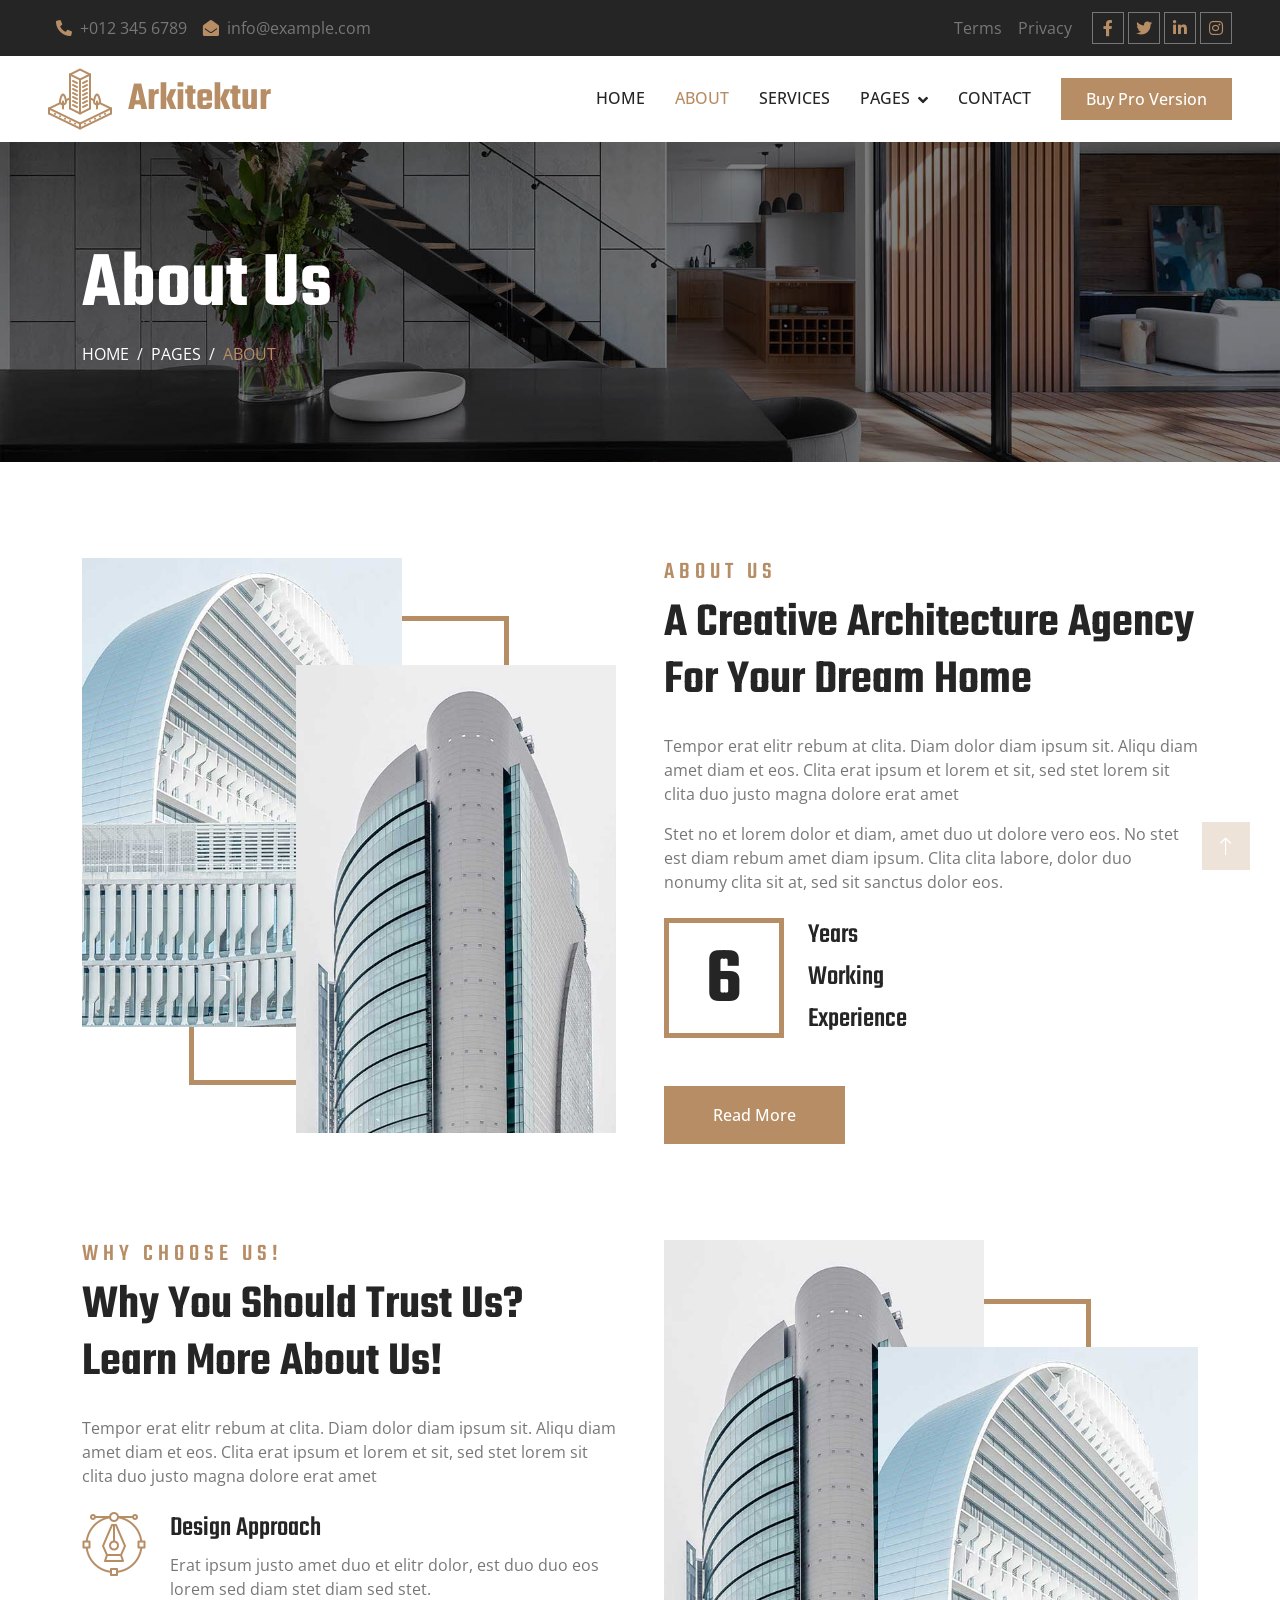
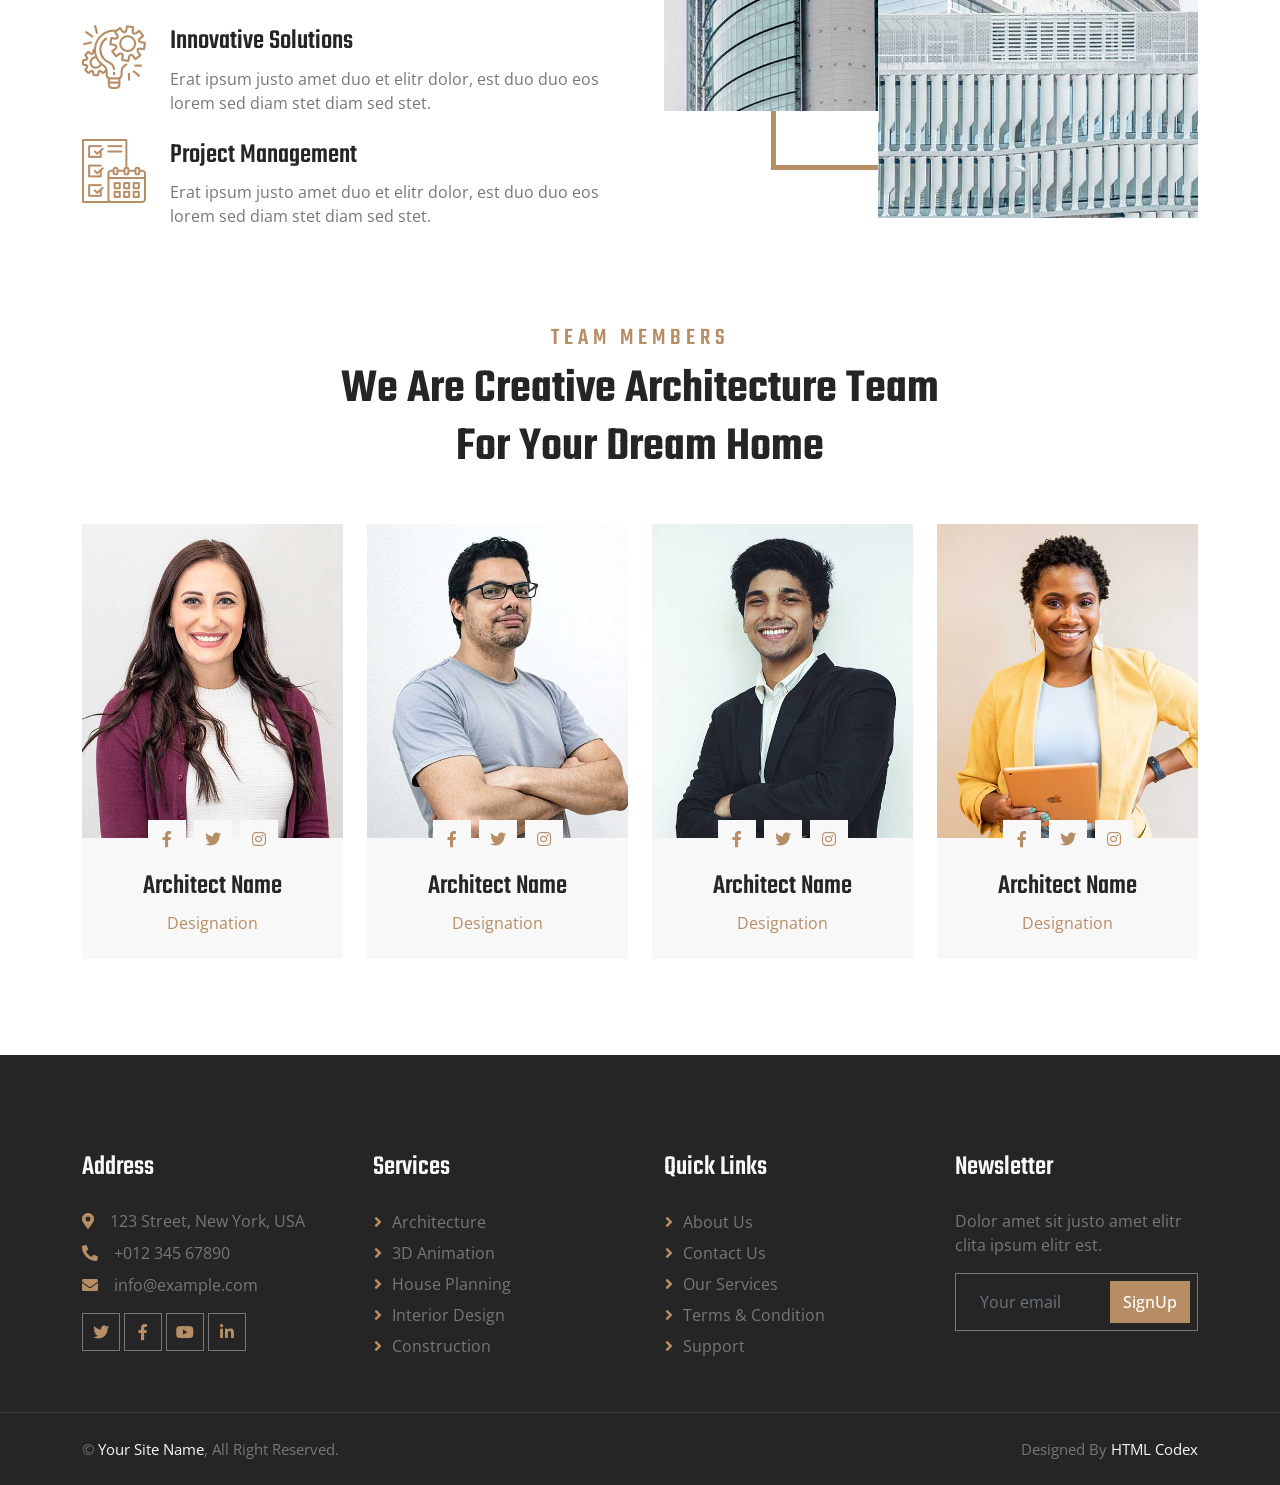
<file: about.html>
<!DOCTYPE html>
<html lang="en">

<head>
    <meta charset="utf-8">
    <title>Arkitektur - Architecture HTML Template</title>
    <meta content="width=device-width, initial-scale=1.0" name="viewport">
    <meta content="" name="keywords">
    <meta content="" name="description">

    <!-- Favicon -->
    <link href="img/favicon.ico" rel="icon">

    <!-- Google Web Fonts -->
    <link rel="preconnect" href="https://fonts.googleapis.com">
    <link rel="preconnect" href="https://fonts.gstatic.com" crossorigin>
    <link href="https://fonts.googleapis.com/css2?family=Open+Sans:wght@400;500;600&family=Teko:wght@400;500;600&display=swap" rel="stylesheet">

    <!-- Icon Font Stylesheet -->
    <link href="https://cdnjs.cloudflare.com/ajax/libs/font-awesome/5.10.0/css/all.min.css" rel="stylesheet">
    <link href="https://cdn.jsdelivr.net/npm/bootstrap-icons@1.4.1/font/bootstrap-icons.css" rel="stylesheet">

    <!-- Libraries Stylesheet -->
    <link href="lib/animate/animate.min.css" rel="stylesheet">
    <link href="lib/owlcarousel/assets/owl.carousel.min.css" rel="stylesheet">
    <link href="lib/tempusdominus/css/tempusdominus-bootstrap-4.min.css" rel="stylesheet" />

    <!-- Customized Bootstrap Stylesheet -->
    <link href="css/bootstrap.min.css" rel="stylesheet">

    <!-- Template Stylesheet -->
    <link href="css/style.css" rel="stylesheet">
</head>

<body>
    <!-- Spinner Start -->
    <div id="spinner" class="show bg-white position-fixed translate-middle w-100 vh-100 top-50 start-50 d-flex align-items-center justify-content-center">
        <div class="spinner-border position-relative text-primary" style="width: 6rem; height: 6rem;" role="status"></div>
        <img class="position-absolute top-50 start-50 translate-middle" src="img/icons/icon-1.png" alt="Icon">
    </div>
    <!-- Spinner End -->


    <!-- Topbar Start -->
    <div class="container-fluid bg-dark p-0 wow fadeIn" data-wow-delay="0.1s">
        <div class="row gx-0 d-none d-lg-flex">
            <div class="col-lg-7 px-5 text-start">
                <div class="h-100 d-inline-flex align-items-center py-3 me-3">
                    <a class="text-body px-2" href="tel:+0123456789"><i class="fa fa-phone-alt text-primary me-2"></i>+012 345 6789</a>
                    <a class="text-body px-2" href="mailto:info@example.com"><i class="fa fa-envelope-open text-primary me-2"></i>info@example.com</a>
                </div>
            </div>
            <div class="col-lg-5 px-5 text-end">
                <div class="h-100 d-inline-flex align-items-center py-3 me-2">
                    <a class="text-body px-2" href="">Terms</a>
                    <a class="text-body px-2" href="">Privacy</a>
                </div>
                <div class="h-100 d-inline-flex align-items-center">
                    <a class="btn btn-sm-square btn-outline-body me-1" href=""><i class="fab fa-facebook-f"></i></a>
                    <a class="btn btn-sm-square btn-outline-body me-1" href=""><i class="fab fa-twitter"></i></a>
                    <a class="btn btn-sm-square btn-outline-body me-1" href=""><i class="fab fa-linkedin-in"></i></a>
                    <a class="btn btn-sm-square btn-outline-body me-0" href=""><i class="fab fa-instagram"></i></a>
                </div>
            </div>
        </div>
    </div>
    <!-- Topbar End -->


    <!-- Navbar Start -->
    <nav class="navbar navbar-expand-lg bg-white navbar-light sticky-top py-lg-0 px-lg-5 wow fadeIn" data-wow-delay="0.1s">
        <a href="index.html" class="navbar-brand ms-4 ms-lg-0">
            <h1 class="text-primary m-0"><img class="me-3" src="img/icons/icon-1.png" alt="Icon">Arkitektur</h1>
        </a>
        <button type="button" class="navbar-toggler me-4" data-bs-toggle="collapse" data-bs-target="#navbarCollapse">
            <span class="navbar-toggler-icon"></span>
        </button>
        <div class="collapse navbar-collapse" id="navbarCollapse">
            <div class="navbar-nav ms-auto p-4 p-lg-0">
                <a href="index.html" class="nav-item nav-link">Home</a>
                <a href="about.html" class="nav-item nav-link active">About</a>
                <a href="service.html" class="nav-item nav-link">Services</a>
                <div class="nav-item dropdown">
                    <a href="#" class="nav-link dropdown-toggle" data-bs-toggle="dropdown">Pages</a>
                    <div class="dropdown-menu border-0 m-0">
                        <a href="feature.html" class="dropdown-item">Our Features</a>
                        <a href="project.html" class="dropdown-item">Our Projects</a>
                        <a href="team.html" class="dropdown-item">Team Members</a>
                        <a href="appointment.html" class="dropdown-item">Appointment</a>
                        <a href="testimonial.html" class="dropdown-item">Testimonial</a>
                        <a href="404.html" class="dropdown-item">404 Page</a>
                    </div>
                </div>
                <a href="contact.html" class="nav-item nav-link">Contact</a>
            </div>
            <a href="https://htmlcodex.com/downloading/?item=2328" class="btn btn-primary py-2 px-4 d-none d-lg-block">Buy Pro Version</a>
        </div>
    </nav>
    <!-- Navbar End -->


    <!-- Page Header Start -->
    <div class="container-fluid page-header py-5 mb-5 wow fadeIn" data-wow-delay="0.1s">
        <div class="container py-5">
            <h1 class="display-1 text-white animated slideInDown">About Us</h1>
            <nav aria-label="breadcrumb animated slideInDown">
                <ol class="breadcrumb text-uppercase mb-0">
                    <li class="breadcrumb-item"><a class="text-white" href="#">Home</a></li>
                    <li class="breadcrumb-item"><a class="text-white" href="#">Pages</a></li>
                    <li class="breadcrumb-item text-primary active" aria-current="page">About</li>
                </ol>
            </nav>
        </div>
    </div>
    <!-- Page Header End -->


    <!-- About Start -->
    <div class="container-xxl py-5">
        <div class="container">
            <div class="row g-5">
                <div class="col-lg-6 wow fadeIn" data-wow-delay="0.1s">
                    <div class="about-img">
                        <img class="img-fluid" src="img/about-1.jpg" alt="">
                        <img class="img-fluid" src="img/about-2.jpg" alt="">
                    </div>
                </div>
                <div class="col-lg-6 wow fadeIn" data-wow-delay="0.5s">
                    <h4 class="section-title">About Us</h4>
                    <h1 class="display-5 mb-4">A Creative Architecture Agency For Your Dream Home</h1>
                    <p>Tempor erat elitr rebum at clita. Diam dolor diam ipsum sit. Aliqu diam amet diam et eos. Clita erat ipsum et lorem et sit, sed stet lorem sit clita duo justo magna dolore erat amet</p>
                    <p class="mb-4">Stet no et lorem dolor et diam, amet duo ut dolore vero eos. No stet est diam rebum amet diam ipsum. Clita clita labore, dolor duo nonumy clita sit at, sed sit sanctus dolor eos.</p>
                    <div class="d-flex align-items-center mb-5">
                        <div class="d-flex flex-shrink-0 align-items-center justify-content-center border border-5 border-primary" style="width: 120px; height: 120px;">
                            <h1 class="display-1 mb-n2" data-toggle="counter-up">25</h1>
                        </div>
                        <div class="ps-4">
                            <h3>Years</h3>
                            <h3>Working</h3>
                            <h3 class="mb-0">Experience</h3>
                        </div>
                    </div>
                    <a class="btn btn-primary py-3 px-5" href="">Read More</a>
                </div>
            </div>
        </div>
    </div>
    <!-- About End -->


    <!-- Feature Start -->
    <div class="container-xxl py-5">
        <div class="container">
            <div class="row g-5">
                <div class="col-lg-6 wow fadeInUp" data-wow-delay="0.1s">
                    <h4 class="section-title">Why Choose Us!</h4>
                    <h1 class="display-5 mb-4">Why You Should Trust Us? Learn More About Us!</h1>
                    <p class="mb-4">Tempor erat elitr rebum at clita. Diam dolor diam ipsum sit. Aliqu diam amet diam et eos. Clita erat ipsum et lorem et sit, sed stet lorem sit clita duo justo magna dolore erat amet</p>
                    <div class="row g-4">
                        <div class="col-12">
                            <div class="d-flex align-items-start">
                                <img class="flex-shrink-0" src="img/icons/icon-2.png" alt="Icon">
                                <div class="ms-4">
                                    <h3>Design Approach</h3>
                                    <p class="mb-0">Erat ipsum justo amet duo et elitr dolor, est duo duo eos lorem sed diam stet diam sed stet.</p>
                                </div>
                            </div>
                        </div>
                        <div class="col-12">
                            <div class="d-flex align-items-start">
                                <img class="flex-shrink-0" src="img/icons/icon-3.png" alt="Icon">
                                <div class="ms-4">
                                    <h3>Innovative Solutions</h3>
                                    <p class="mb-0">Erat ipsum justo amet duo et elitr dolor, est duo duo eos lorem sed diam stet diam sed stet.</p>
                                </div>
                            </div>
                        </div>
                        <div class="col-12">
                            <div class="d-flex align-items-start">
                                <img class="flex-shrink-0" src="img/icons/icon-4.png" alt="Icon">
                                <div class="ms-4">
                                    <h3>Project Management</h3>
                                    <p class="mb-0">Erat ipsum justo amet duo et elitr dolor, est duo duo eos lorem sed diam stet diam sed stet.</p>
                                </div>
                            </div>
                        </div>
                    </div>
                </div>
                <div class="col-lg-6 wow fadeInUp" data-wow-delay="0.5s">
                    <div class="feature-img">
                        <img class="img-fluid" src="img/about-2.jpg" alt="">
                        <img class="img-fluid" src="img/about-1.jpg" alt="">
                    </div>
                </div>
            </div>
        </div>
    </div>
    <!-- Feature End -->


    <!-- Team Start -->
    <div class="container-xxl py-5">
        <div class="container">
            <div class="text-center mx-auto mb-5 wow fadeInUp" data-wow-delay="0.1s" style="max-width: 600px;">
                <h4 class="section-title">Team Members</h4>
                <h1 class="display-5 mb-4">We Are Creative Architecture Team For Your Dream Home</h1>
            </div>
            <div class="row g-0 team-items">
                <div class="col-lg-3 col-md-6 wow fadeInUp" data-wow-delay="0.1s">
                    <div class="team-item position-relative">
                        <div class="position-relative">
                            <img class="img-fluid" src="img/team-1.jpg" alt="">
                            <div class="team-social text-center">
                                <a class="btn btn-square" href=""><i class="fab fa-facebook-f"></i></a>
                                <a class="btn btn-square" href=""><i class="fab fa-twitter"></i></a>
                                <a class="btn btn-square" href=""><i class="fab fa-instagram"></i></a>
                            </div>
                        </div>
                        <div class="bg-light text-center p-4">
                            <h3 class="mt-2">Architect Name</h3>
                            <span class="text-primary">Designation</span>
                        </div>
                    </div>
                </div>
                <div class="col-lg-3 col-md-6 wow fadeInUp" data-wow-delay="0.3s">
                    <div class="team-item position-relative">
                        <div class="position-relative">
                            <img class="img-fluid" src="img/team-2.jpg" alt="">
                            <div class="team-social text-center">
                                <a class="btn btn-square" href=""><i class="fab fa-facebook-f"></i></a>
                                <a class="btn btn-square" href=""><i class="fab fa-twitter"></i></a>
                                <a class="btn btn-square" href=""><i class="fab fa-instagram"></i></a>
                            </div>
                        </div>
                        <div class="bg-light text-center p-4">
                            <h3 class="mt-2">Architect Name</h3>
                            <span class="text-primary">Designation</span>
                        </div>
                    </div>
                </div>
                <div class="col-lg-3 col-md-6 wow fadeInUp" data-wow-delay="0.5s">
                    <div class="team-item position-relative">
                        <div class="position-relative">
                            <img class="img-fluid" src="img/team-3.jpg" alt="">
                            <div class="team-social text-center">
                                <a class="btn btn-square" href=""><i class="fab fa-facebook-f"></i></a>
                                <a class="btn btn-square" href=""><i class="fab fa-twitter"></i></a>
                                <a class="btn btn-square" href=""><i class="fab fa-instagram"></i></a>
                            </div>
                        </div>
                        <div class="bg-light text-center p-4">
                            <h3 class="mt-2">Architect Name</h3>
                            <span class="text-primary">Designation</span>
                        </div>
                    </div>
                </div>
                <div class="col-lg-3 col-md-6 wow fadeInUp" data-wow-delay="0.7s">
                    <div class="team-item position-relative">
                        <div class="position-relative">
                            <img class="img-fluid" src="img/team-4.jpg" alt="">
                            <div class="team-social text-center">
                                <a class="btn btn-square" href=""><i class="fab fa-facebook-f"></i></a>
                                <a class="btn btn-square" href=""><i class="fab fa-twitter"></i></a>
                                <a class="btn btn-square" href=""><i class="fab fa-instagram"></i></a>
                            </div>
                        </div>
                        <div class="bg-light text-center p-4">
                            <h3 class="mt-2">Architect Name</h3>
                            <span class="text-primary">Designation</span>
                        </div>
                    </div>
                </div>
            </div>
        </div>
    </div>
    <!-- Team End -->
        

    <!-- Footer Start -->
    <div class="container-fluid bg-dark text-body footer mt-5 pt-5 px-0 wow fadeIn" data-wow-delay="0.1s">
        <div class="container py-5">
            <div class="row g-5">
                <div class="col-lg-3 col-md-6">
                    <h3 class="text-light mb-4">Address</h3>
                    <p class="mb-2"><i class="fa fa-map-marker-alt text-primary me-3"></i>123 Street, New York, USA</p>
                    <p class="mb-2"><i class="fa fa-phone-alt text-primary me-3"></i>+012 345 67890</p>
                    <p class="mb-2"><i class="fa fa-envelope text-primary me-3"></i>info@example.com</p>
                    <div class="d-flex pt-2">
                        <a class="btn btn-square btn-outline-body me-1" href=""><i class="fab fa-twitter"></i></a>
                        <a class="btn btn-square btn-outline-body me-1" href=""><i class="fab fa-facebook-f"></i></a>
                        <a class="btn btn-square btn-outline-body me-1" href=""><i class="fab fa-youtube"></i></a>
                        <a class="btn btn-square btn-outline-body me-0" href=""><i class="fab fa-linkedin-in"></i></a>
                    </div>
                </div>
                <div class="col-lg-3 col-md-6">
                    <h3 class="text-light mb-4">Services</h3>
                    <a class="btn btn-link" href="">Architecture</a>
                    <a class="btn btn-link" href="">3D Animation</a>
                    <a class="btn btn-link" href="">House Planning</a>
                    <a class="btn btn-link" href="">Interior Design</a>
                    <a class="btn btn-link" href="">Construction</a>
                </div>
                <div class="col-lg-3 col-md-6">
                    <h3 class="text-light mb-4">Quick Links</h3>
                    <a class="btn btn-link" href="">About Us</a>
                    <a class="btn btn-link" href="">Contact Us</a>
                    <a class="btn btn-link" href="">Our Services</a>
                    <a class="btn btn-link" href="">Terms & Condition</a>
                    <a class="btn btn-link" href="">Support</a>
                </div>
                <div class="col-lg-3 col-md-6">
                    <h3 class="text-light mb-4">Newsletter</h3>
                    <p>Dolor amet sit justo amet elitr clita ipsum elitr est.</p>
                    <div class="position-relative mx-auto" style="max-width: 400px;">
                        <input class="form-control bg-transparent w-100 py-3 ps-4 pe-5" type="text" placeholder="Your email">
                        <button type="button" class="btn btn-primary py-2 position-absolute top-0 end-0 mt-2 me-2">SignUp</button>
                    </div>
                </div>
            </div>
        </div>
        <div class="container-fluid copyright">
            <div class="container">
                <div class="row">
                    <div class="col-md-6 text-center text-md-start mb-3 mb-md-0">
                        &copy; <a href="#">Your Site Name</a>, All Right Reserved.
                    </div>
                    <div class="col-md-6 text-center text-md-end">
                        <!--/*** The author’s attribution link must remain intact in the template. ***/-->
                        <!--/*** If you wish to remove this credit link, please purchase the Buy Pro Version . ***/-->
                        Designed By <a href="https://htmlcodex.com">HTML Codex</a>
                    </div>
                </div>
            </div>
        </div>
    </div>
    <!-- Footer End -->


    <!-- Back to Top -->
    <a href="#" class="btn btn-lg btn-primary btn-lg-square back-to-top"><i class="bi bi-arrow-up"></i></a>


    <!-- JavaScript Libraries -->
    <script src="https://code.jquery.com/jquery-3.4.1.min.js"></script>
    <script src="https://cdn.jsdelivr.net/npm/bootstrap@5.0.0/dist/js/bootstrap.bundle.min.js"></script>
    <script src="lib/wow/wow.min.js"></script>
    <script src="lib/easing/easing.min.js"></script>
    <script src="lib/waypoints/waypoints.min.js"></script>
    <script src="lib/counterup/counterup.min.js"></script>
    <script src="lib/owlcarousel/owl.carousel.min.js"></script>
    <script src="lib/tempusdominus/js/moment.min.js"></script>
    <script src="lib/tempusdominus/js/moment-timezone.min.js"></script>
    <script src="lib/tempusdominus/js/tempusdominus-bootstrap-4.min.js"></script>

    <!-- Template Javascript -->
    <script src="js/main.js"></script>
</body>

</html>
</file>
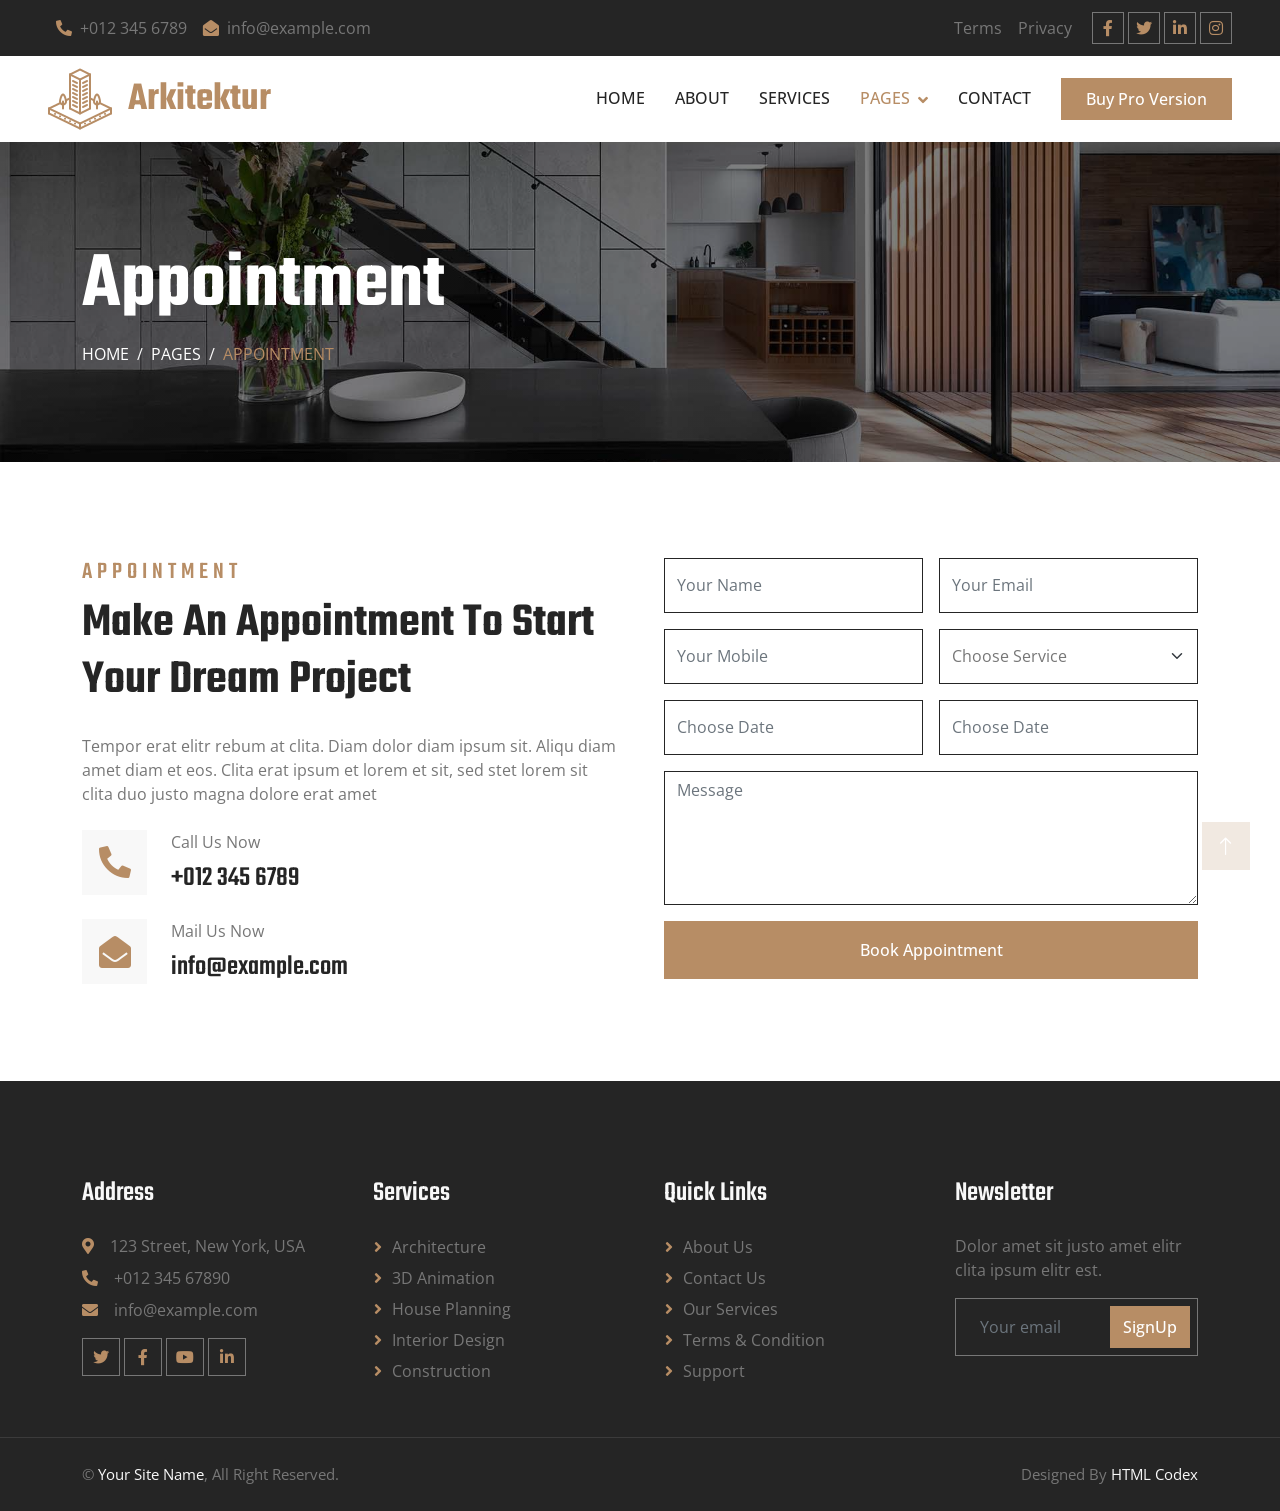
<file: appointment.html>
<!DOCTYPE html>
<html lang="en">

<head>
    <meta charset="utf-8">
    <title>Arkitektur - Architecture HTML Template</title>
    <meta content="width=device-width, initial-scale=1.0" name="viewport">
    <meta content="" name="keywords">
    <meta content="" name="description">

    <!-- Favicon -->
    <link href="img/favicon.ico" rel="icon">

    <!-- Google Web Fonts -->
    <link rel="preconnect" href="https://fonts.googleapis.com">
    <link rel="preconnect" href="https://fonts.gstatic.com" crossorigin>
    <link href="https://fonts.googleapis.com/css2?family=Open+Sans:wght@400;500;600&family=Teko:wght@400;500;600&display=swap" rel="stylesheet">

    <!-- Icon Font Stylesheet -->
    <link href="https://cdnjs.cloudflare.com/ajax/libs/font-awesome/5.10.0/css/all.min.css" rel="stylesheet">
    <link href="https://cdn.jsdelivr.net/npm/bootstrap-icons@1.4.1/font/bootstrap-icons.css" rel="stylesheet">

    <!-- Libraries Stylesheet -->
    <link href="lib/animate/animate.min.css" rel="stylesheet">
    <link href="lib/owlcarousel/assets/owl.carousel.min.css" rel="stylesheet">
    <link href="lib/tempusdominus/css/tempusdominus-bootstrap-4.min.css" rel="stylesheet" />

    <!-- Customized Bootstrap Stylesheet -->
    <link href="css/bootstrap.min.css" rel="stylesheet">

    <!-- Template Stylesheet -->
    <link href="css/style.css" rel="stylesheet">
</head>

<body>
    <!-- Spinner Start -->
    <div id="spinner" class="show bg-white position-fixed translate-middle w-100 vh-100 top-50 start-50 d-flex align-items-center justify-content-center">
        <div class="spinner-border position-relative text-primary" style="width: 6rem; height: 6rem;" role="status"></div>
        <img class="position-absolute top-50 start-50 translate-middle" src="img/icons/icon-1.png" alt="Icon">
    </div>
    <!-- Spinner End -->


    <!-- Topbar Start -->
    <div class="container-fluid bg-dark p-0 wow fadeIn" data-wow-delay="0.1s">
        <div class="row gx-0 d-none d-lg-flex">
            <div class="col-lg-7 px-5 text-start">
                <div class="h-100 d-inline-flex align-items-center py-3 me-3">
                    <a class="text-body px-2" href="tel:+0123456789"><i class="fa fa-phone-alt text-primary me-2"></i>+012 345 6789</a>
                    <a class="text-body px-2" href="mailto:info@example.com"><i class="fa fa-envelope-open text-primary me-2"></i>info@example.com</a>
                </div>
            </div>
            <div class="col-lg-5 px-5 text-end">
                <div class="h-100 d-inline-flex align-items-center py-3 me-2">
                    <a class="text-body px-2" href="">Terms</a>
                    <a class="text-body px-2" href="">Privacy</a>
                </div>
                <div class="h-100 d-inline-flex align-items-center">
                    <a class="btn btn-sm-square btn-outline-body me-1" href=""><i class="fab fa-facebook-f"></i></a>
                    <a class="btn btn-sm-square btn-outline-body me-1" href=""><i class="fab fa-twitter"></i></a>
                    <a class="btn btn-sm-square btn-outline-body me-1" href=""><i class="fab fa-linkedin-in"></i></a>
                    <a class="btn btn-sm-square btn-outline-body me-0" href=""><i class="fab fa-instagram"></i></a>
                </div>
            </div>
        </div>
    </div>
    <!-- Topbar End -->


    <!-- Navbar Start -->
    <nav class="navbar navbar-expand-lg bg-white navbar-light sticky-top py-lg-0 px-lg-5 wow fadeIn" data-wow-delay="0.1s">
        <a href="index.html" class="navbar-brand ms-4 ms-lg-0">
            <h1 class="text-primary m-0"><img class="me-3" src="img/icons/icon-1.png" alt="Icon">Arkitektur</h1>
        </a>
        <button type="button" class="navbar-toggler me-4" data-bs-toggle="collapse" data-bs-target="#navbarCollapse">
            <span class="navbar-toggler-icon"></span>
        </button>
        <div class="collapse navbar-collapse" id="navbarCollapse">
            <div class="navbar-nav ms-auto p-4 p-lg-0">
                <a href="index.html" class="nav-item nav-link">Home</a>
                <a href="about.html" class="nav-item nav-link">About</a>
                <a href="service.html" class="nav-item nav-link">Services</a>
                <div class="nav-item dropdown">
                    <a href="#" class="nav-link dropdown-toggle active" data-bs-toggle="dropdown">Pages</a>
                    <div class="dropdown-menu border-0 m-0">
                        <a href="feature.html" class="dropdown-item">Our Features</a>
                        <a href="project.html" class="dropdown-item">Our Projects</a>
                        <a href="team.html" class="dropdown-item">Team Members</a>
                        <a href="appointment.html" class="dropdown-item active">Appointment</a>
                        <a href="testimonial.html" class="dropdown-item">Testimonial</a>
                        <a href="404.html" class="dropdown-item">404 Page</a>
                    </div>
                </div>
                <a href="contact.html" class="nav-item nav-link">Contact</a>
            </div>
            <a href="https://htmlcodex.com/downloading/?item=2328" class="btn btn-primary py-2 px-4 d-none d-lg-block">Buy Pro Version</a>
        </div>
    </nav>
    <!-- Navbar End -->


    <!-- Page Header Start -->
    <div class="container-fluid page-header py-5 mb-5 wow fadeIn" data-wow-delay="0.1s">
        <div class="container py-5">
            <h1 class="display-1 text-white animated slideInDown">Appointment</h1>
            <nav aria-label="breadcrumb animated slideInDown">
                <ol class="breadcrumb text-uppercase mb-0">
                    <li class="breadcrumb-item"><a class="text-white" href="#">Home</a></li>
                    <li class="breadcrumb-item"><a class="text-white" href="#">Pages</a></li>
                    <li class="breadcrumb-item text-primary active" aria-current="page">Appointment</li>
                </ol>
            </nav>
        </div>
    </div>
    <!-- Page Header End -->


    <!-- Appointment Start -->
    <div class="container-xxl py-5">
        <div class="container">
            <div class="row g-5">
                <div class="col-lg-6 wow fadeInUp" data-wow-delay="0.1s">
                    <h4 class="section-title">Appointment</h4>
                    <h1 class="display-5 mb-4">Make An Appointment To Start Your Dream Project</h1>
                    <p class="mb-4">Tempor erat elitr rebum at clita. Diam dolor diam ipsum sit. Aliqu diam amet diam et eos. Clita erat ipsum et lorem et sit, sed stet lorem sit clita duo justo magna dolore erat amet</p>
                    <div class="row g-4">
                        <div class="col-12">
                            <div class="d-flex">
                                <div class="d-flex flex-shrink-0 align-items-center justify-content-center bg-light" style="width: 65px; height: 65px;">
                                    <i class="fa fa-2x fa-phone-alt text-primary"></i>
                                </div>
                                <div class="ms-4">
                                    <p class="mb-2">Call Us Now</p>
                                    <h3 class="mb-0">+012 345 6789</h3>
                                </div>
                            </div>
                        </div>
                        <div class="col-12">
                            <div class="d-flex">
                                <div class="d-flex flex-shrink-0 align-items-center justify-content-center bg-light" style="width: 65px; height: 65px;">
                                    <i class="fa fa-2x fa-envelope-open text-primary"></i>
                                </div>
                                <div class="ms-4">
                                    <p class="mb-2">Mail Us Now</p>
                                    <h3 class="mb-0">info@example.com</h3>
                                </div>
                            </div>
                        </div>
                    </div>
                </div>
                <div class="col-lg-6 wow fadeInUp" data-wow-delay="0.5s">
                    <div class="row g-3">
                        <div class="col-12 col-sm-6">
                            <input type="text" class="form-control" placeholder="Your Name" style="height: 55px;">
                        </div>
                        <div class="col-12 col-sm-6">
                            <input type="email" class="form-control" placeholder="Your Email" style="height: 55px;">
                        </div>
                        <div class="col-12 col-sm-6">
                            <input type="text" class="form-control" placeholder="Your Mobile" style="height: 55px;">
                        </div>
                        <div class="col-12 col-sm-6">
                            <select class="form-select" style="height: 55px;">
                                <option selected>Choose Service</option>
                                <option value="1">Service 1</option>
                                <option value="2">Service 2</option>
                                <option value="3">Service 3</option>
                            </select>
                        </div>
                        <div class="col-12 col-sm-6">
                            <div class="date" id="date" data-target-input="nearest">
                                <input type="text"
                                    class="form-control datetimepicker-input"
                                    placeholder="Choose Date" data-target="#date" data-toggle="datetimepicker" style="height: 55px;">
                            </div>
                        </div>
                        <div class="col-12 col-sm-6">
                            <div class="time" id="time" data-target-input="nearest">
                                <input type="text"
                                    class="form-control datetimepicker-input"
                                    placeholder="Choose Date" data-target="#time" data-toggle="datetimepicker" style="height: 55px;">
                            </div>
                        </div>
                        <div class="col-12">
                            <textarea class="form-control" rows="5" placeholder="Message"></textarea>
                        </div>
                        <div class="col-12">
                            <button class="btn btn-primary w-100 py-3" type="submit">Book Appointment</button>
                        </div>
                    </div>
                </div>
            </div>
        </div>
    </div>
    <!-- Appointment End -->
        

    <!-- Footer Start -->
    <div class="container-fluid bg-dark text-body footer mt-5 pt-5 px-0 wow fadeIn" data-wow-delay="0.1s">
        <div class="container py-5">
            <div class="row g-5">
                <div class="col-lg-3 col-md-6">
                    <h3 class="text-light mb-4">Address</h3>
                    <p class="mb-2"><i class="fa fa-map-marker-alt text-primary me-3"></i>123 Street, New York, USA</p>
                    <p class="mb-2"><i class="fa fa-phone-alt text-primary me-3"></i>+012 345 67890</p>
                    <p class="mb-2"><i class="fa fa-envelope text-primary me-3"></i>info@example.com</p>
                    <div class="d-flex pt-2">
                        <a class="btn btn-square btn-outline-body me-1" href=""><i class="fab fa-twitter"></i></a>
                        <a class="btn btn-square btn-outline-body me-1" href=""><i class="fab fa-facebook-f"></i></a>
                        <a class="btn btn-square btn-outline-body me-1" href=""><i class="fab fa-youtube"></i></a>
                        <a class="btn btn-square btn-outline-body me-0" href=""><i class="fab fa-linkedin-in"></i></a>
                    </div>
                </div>
                <div class="col-lg-3 col-md-6">
                    <h3 class="text-light mb-4">Services</h3>
                    <a class="btn btn-link" href="">Architecture</a>
                    <a class="btn btn-link" href="">3D Animation</a>
                    <a class="btn btn-link" href="">House Planning</a>
                    <a class="btn btn-link" href="">Interior Design</a>
                    <a class="btn btn-link" href="">Construction</a>
                </div>
                <div class="col-lg-3 col-md-6">
                    <h3 class="text-light mb-4">Quick Links</h3>
                    <a class="btn btn-link" href="">About Us</a>
                    <a class="btn btn-link" href="">Contact Us</a>
                    <a class="btn btn-link" href="">Our Services</a>
                    <a class="btn btn-link" href="">Terms & Condition</a>
                    <a class="btn btn-link" href="">Support</a>
                </div>
                <div class="col-lg-3 col-md-6">
                    <h3 class="text-light mb-4">Newsletter</h3>
                    <p>Dolor amet sit justo amet elitr clita ipsum elitr est.</p>
                    <div class="position-relative mx-auto" style="max-width: 400px;">
                        <input class="form-control bg-transparent w-100 py-3 ps-4 pe-5" type="text" placeholder="Your email">
                        <button type="button" class="btn btn-primary py-2 position-absolute top-0 end-0 mt-2 me-2">SignUp</button>
                    </div>
                </div>
            </div>
        </div>
        <div class="container-fluid copyright">
            <div class="container">
                <div class="row">
                    <div class="col-md-6 text-center text-md-start mb-3 mb-md-0">
                        &copy; <a href="#">Your Site Name</a>, All Right Reserved.
                    </div>
                    <div class="col-md-6 text-center text-md-end">
                        <!--/*** The author’s attribution link must remain intact in the template. ***/-->
                        <!--/*** If you wish to remove this credit link, please purchase the Buy Pro Version . ***/-->
                        Designed By <a href="https://htmlcodex.com">HTML Codex</a>
                    </div>
                </div>
            </div>
        </div>
    </div>
    <!-- Footer End -->


    <!-- Back to Top -->
    <a href="#" class="btn btn-lg btn-primary btn-lg-square back-to-top"><i class="bi bi-arrow-up"></i></a>


    <!-- JavaScript Libraries -->
    <script src="https://code.jquery.com/jquery-3.4.1.min.js"></script>
    <script src="https://cdn.jsdelivr.net/npm/bootstrap@5.0.0/dist/js/bootstrap.bundle.min.js"></script>
    <script src="lib/wow/wow.min.js"></script>
    <script src="lib/easing/easing.min.js"></script>
    <script src="lib/waypoints/waypoints.min.js"></script>
    <script src="lib/counterup/counterup.min.js"></script>
    <script src="lib/owlcarousel/owl.carousel.min.js"></script>
    <script src="lib/tempusdominus/js/moment.min.js"></script>
    <script src="lib/tempusdominus/js/moment-timezone.min.js"></script>
    <script src="lib/tempusdominus/js/tempusdominus-bootstrap-4.min.js"></script>

    <!-- Template Javascript -->
    <script src="js/main.js"></script>
</body>

</html>
</file>
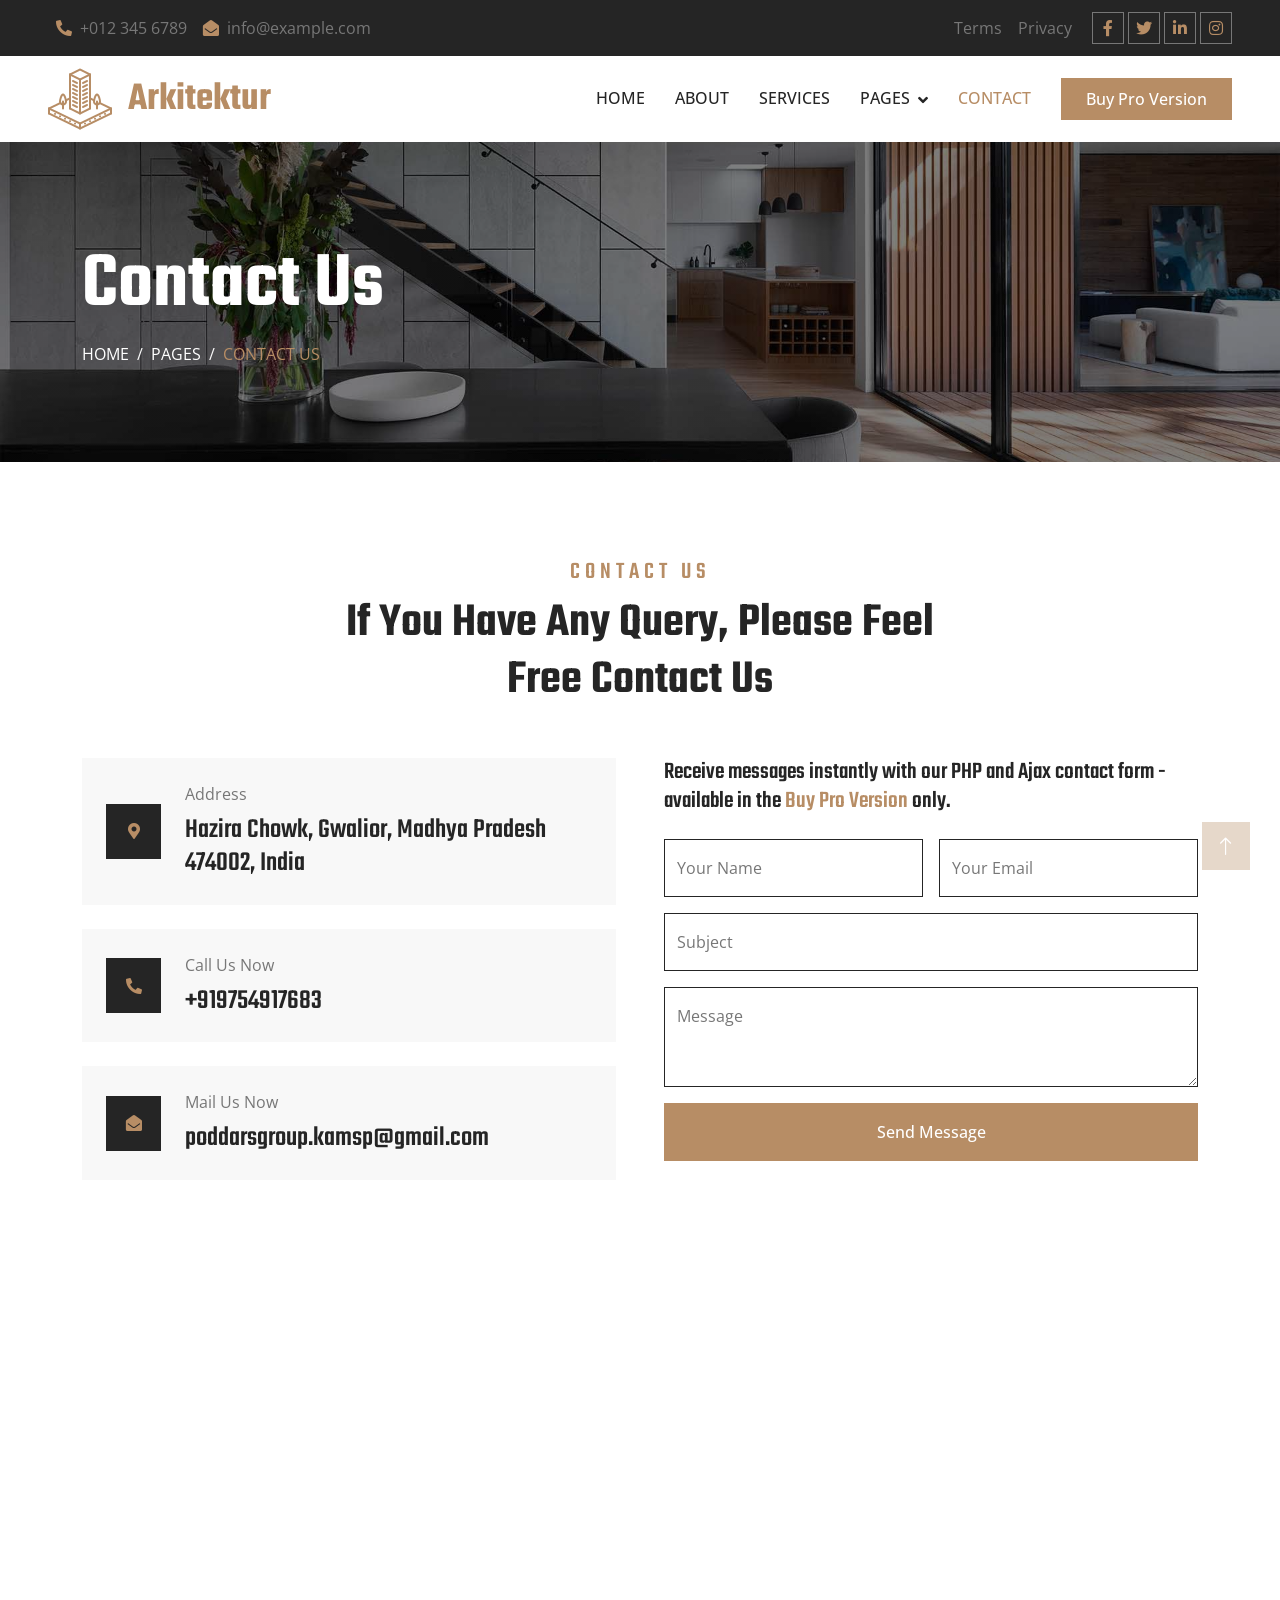
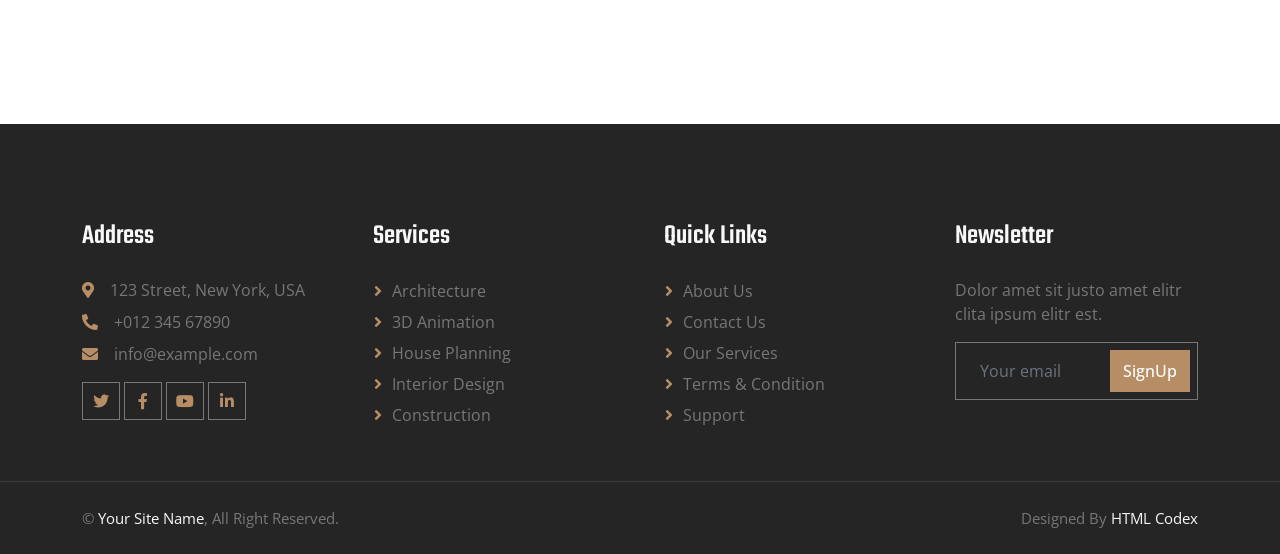
<file: contact.html>
<!DOCTYPE html>
<html lang="en">

<head>
    <meta charset="utf-8">
    <title>Arkitektur - Architecture HTML Template</title>
    <meta content="width=device-width, initial-scale=1.0" name="viewport">
    <meta content="" name="keywords">
    <meta content="" name="description">

    <!-- Favicon -->
    <link href="img/favicon.ico" rel="icon">

    <!-- Google Web Fonts -->
    <link rel="preconnect" href="https://fonts.googleapis.com">
    <link rel="preconnect" href="https://fonts.gstatic.com" crossorigin>
    <link href="https://fonts.googleapis.com/css2?family=Open+Sans:wght@400;500;600&family=Teko:wght@400;500;600&display=swap" rel="stylesheet">

    <!-- Icon Font Stylesheet -->
    <link href="https://cdnjs.cloudflare.com/ajax/libs/font-awesome/5.10.0/css/all.min.css" rel="stylesheet">
    <link href="https://cdn.jsdelivr.net/npm/bootstrap-icons@1.4.1/font/bootstrap-icons.css" rel="stylesheet">

    <!-- Libraries Stylesheet -->
    <link href="lib/animate/animate.min.css" rel="stylesheet">
    <link href="lib/owlcarousel/assets/owl.carousel.min.css" rel="stylesheet">
    <link href="lib/tempusdominus/css/tempusdominus-bootstrap-4.min.css" rel="stylesheet" />

    <!-- Customized Bootstrap Stylesheet -->
    <link href="css/bootstrap.min.css" rel="stylesheet">

    <!-- Template Stylesheet -->
    <link href="css/style.css" rel="stylesheet">
</head>

<body>
    <!-- Spinner Start -->
    <div id="spinner" class="show bg-white position-fixed translate-middle w-100 vh-100 top-50 start-50 d-flex align-items-center justify-content-center">
        <div class="spinner-border position-relative text-primary" style="width: 6rem; height: 6rem;" role="status"></div>
        <img class="position-absolute top-50 start-50 translate-middle" src="img/icons/icon-1.png" alt="Icon">
    </div>
    <!-- Spinner End -->


    <!-- Topbar Start -->
    <div class="container-fluid bg-dark p-0 wow fadeIn" data-wow-delay="0.1s">
        <div class="row gx-0 d-none d-lg-flex">
            <div class="col-lg-7 px-5 text-start">
                <div class="h-100 d-inline-flex align-items-center py-3 me-3">
                    <a class="text-body px-2" href="tel:+0123456789"><i class="fa fa-phone-alt text-primary me-2"></i>+012 345 6789</a>
                    <a class="text-body px-2" href="mailto:info@example.com"><i class="fa fa-envelope-open text-primary me-2"></i>info@example.com</a>
                </div>
            </div>
            <div class="col-lg-5 px-5 text-end">
                <div class="h-100 d-inline-flex align-items-center py-3 me-2">
                    <a class="text-body px-2" href="">Terms</a>
                    <a class="text-body px-2" href="">Privacy</a>
                </div>
                <div class="h-100 d-inline-flex align-items-center">
                    <a class="btn btn-sm-square btn-outline-body me-1" href=""><i class="fab fa-facebook-f"></i></a>
                    <a class="btn btn-sm-square btn-outline-body me-1" href=""><i class="fab fa-twitter"></i></a>
                    <a class="btn btn-sm-square btn-outline-body me-1" href=""><i class="fab fa-linkedin-in"></i></a>
                    <a class="btn btn-sm-square btn-outline-body me-0" href=""><i class="fab fa-instagram"></i></a>
                </div>
            </div>
        </div>
    </div>
    <!-- Topbar End -->


    <!-- Navbar Start -->
    <nav class="navbar navbar-expand-lg bg-white navbar-light sticky-top py-lg-0 px-lg-5 wow fadeIn" data-wow-delay="0.1s">
        <a href="index.html" class="navbar-brand ms-4 ms-lg-0">
            <h1 class="text-primary m-0"><img class="me-3" src="img/icons/icon-1.png" alt="Icon">Arkitektur</h1>
        </a>
        <button type="button" class="navbar-toggler me-4" data-bs-toggle="collapse" data-bs-target="#navbarCollapse">
            <span class="navbar-toggler-icon"></span>
        </button>
        <div class="collapse navbar-collapse" id="navbarCollapse">
            <div class="navbar-nav ms-auto p-4 p-lg-0">
                <a href="index.html" class="nav-item nav-link">Home</a>
                <a href="about.html" class="nav-item nav-link">About</a>
                <a href="service.html" class="nav-item nav-link">Services</a>
                <div class="nav-item dropdown">
                    <a href="#" class="nav-link dropdown-toggle" data-bs-toggle="dropdown">Pages</a>
                    <div class="dropdown-menu border-0 m-0">
                        <a href="feature.html" class="dropdown-item">Our Features</a>
                        <a href="project.html" class="dropdown-item">Our Projects</a>
                        <a href="team.html" class="dropdown-item">Team Members</a>
                        <a href="appointment.html" class="dropdown-item">Appointment</a>
                        <a href="testimonial.html" class="dropdown-item">Testimonial</a>
                        <a href="404.html" class="dropdown-item">404 Page</a>
                    </div>
                </div>
                <a href="contact.html" class="nav-item nav-link active">Contact</a>
            </div>
            <a href="https://htmlcodex.com/downloading/?item=2328" class="btn btn-primary py-2 px-4 d-none d-lg-block">Buy Pro Version</a>
        </div>
    </nav>
    <!-- Navbar End -->


    <!-- Page Header Start -->
    <div class="container-fluid page-header py-5 mb-5 wow fadeIn" data-wow-delay="0.1s">
        <div class="container py-5">
            <h1 class="display-1 text-white animated slideInDown">Contact Us</h1>
            <nav aria-label="breadcrumb animated slideInDown">
                <ol class="breadcrumb text-uppercase mb-0">
                    <li class="breadcrumb-item"><a class="text-white" href="#">Home</a></li>
                    <li class="breadcrumb-item"><a class="text-white" href="#">Pages</a></li>
                    <li class="breadcrumb-item text-primary active" aria-current="page">Contact Us</li>
                </ol>
            </nav>
        </div>
    </div>
    <!-- Page Header End -->


    <!-- Contact Start -->
    <div class="container-xxl py-5">
        <div class="container">
            <div class="text-center mx-auto mb-5 wow fadeInUp" data-wow-delay="0.1s" style="max-width: 600px;">
                <h4 class="section-title">Contact Us</h4>
                <h1 class="display-5 mb-4">If You Have Any Query, Please Feel Free Contact Us</h1>
            </div>
            <div class="row g-5">
                <div class="col-lg-6 wow fadeInUp" data-wow-delay="0.1s">
                    <div class="d-flex flex-column justify-content-between h-100">
                        <div class="bg-light d-flex align-items-center w-100 p-4 mb-4">
                            <div class="d-flex flex-shrink-0 align-items-center justify-content-center bg-dark" style="width: 55px; height: 55px;">
                                <i class="fa fa-map-marker-alt text-primary"></i>
                            </div>
                            <div class="ms-4">
                                <p class="mb-2">Address</p>
                                <h3 class="mb-0">Hazira Chowk, Gwalior, Madhya Pradesh 474002, India</h3>
                            </div>
                        </div>
                        <div class="bg-light d-flex align-items-center w-100 p-4 mb-4">
                            <div class="d-flex flex-shrink-0 align-items-center justify-content-center bg-dark" style="width: 55px; height: 55px;">
                                <i class="fa fa-phone-alt text-primary"></i>
                            </div>
                            <div class="ms-4">
                                <p class="mb-2">Call Us Now</p>
                                <h3 class="mb-0">+919754917683</h3>
                            </div>
                        </div>
                        <div class="bg-light d-flex align-items-center w-100 p-4">
                            <div class="d-flex flex-shrink-0 align-items-center justify-content-center bg-dark" style="width: 55px; height: 55px;">
                                <i class="fa fa-envelope-open text-primary"></i>
                            </div>
                            <div class="ms-4">
                                <p class="mb-2">Mail Us Now</p>
                                <h3 class="mb-0">poddarsgroup.kamsp@gmail.com</h3>
                            </div>
                        </div>
                    </div>
                </div>
                <div class="col-lg-6 wow fadeInUp" data-wow-delay="0.5s">
                    <h4 class="mb-4">Receive messages instantly with our PHP and Ajax contact form - available in the <a href="https://htmlcodex.com/downloading/?item=2328">Buy Pro Version</a> only.</h4>
                    <form>
                        <div class="row g-3">
                            <div class="col-md-6">
                                <div class="form-floating">
                                    <input type="text" class="form-control" id="name" placeholder="Your Name">
                                    <label for="name">Your Name</label>
                                </div>
                            </div>
                            <div class="col-md-6">
                                <div class="form-floating">
                                    <input type="email" class="form-control" id="email" placeholder="Your Email">
                                    <label for="email">Your Email</label>
                                </div>
                            </div>
                            <div class="col-12">
                                <div class="form-floating">
                                    <input type="text" class="form-control" id="subject" placeholder="Subject">
                                    <label for="subject">Subject</label>
                                </div>
                            </div>
                            <div class="col-12">
                                <div class="form-floating">
                                    <textarea class="form-control" placeholder="Leave a message here" id="message" style="height: 100px"></textarea>
                                    <label for="message">Message</label>
                                </div>
                            </div>
                            <div class="col-12">
                                <button class="btn btn-primary w-100 py-3" type="submit">Send Message</button>
                            </div>
                        </div>
                    </form>
                </div>
            </div>
        </div>
    </div>
    <!-- Contact End -->


    <!-- Google Map Start -->
    <div class="container-xxl pt-5 px-0 wow fadeIn" data-wow-delay="0.1s">
        <iframe class="w-100 mb-n2" src="https://www.google.com/maps/embed?pb=!1m18!1m12!1m3!1d3578.8894477129343!2d78.20765317128644!3d26.23278143830064!2m3!1f0!2f0!3f0!3m2!1i1024!2i768!4f13.1!3m3!1m2!1s0x3976c145f9f7cd0b%3A0xe83936febcb279e9!2sGole%20Ka%20Mandir%20Rd%2C%20Gwalior%2C%20Madhya%20Pradesh%20474005!5e0!3m2!1sen!2sin!4v1773123533257!5m2!1sen!2sin"  height="450" style="border:0;" allowfullscreen="" loading="egger" referrerpolicy="no-referrer-when-downgrade"></iframe>
    </div>
    <!-- Google Map End -->


    <!-- Footer Start -->
    <div class="container-fluid bg-dark text-body footer pt-5 px-0 wow fadeIn" data-wow-delay="0.1s">
        <div class="container py-5">
            <div class="row g-5">
                <div class="col-lg-3 col-md-6">
                    <h3 class="text-light mb-4">Address</h3>
                    <p class="mb-2"><i class="fa fa-map-marker-alt text-primary me-3"></i>123 Street, New York, USA</p>
                    <p class="mb-2"><i class="fa fa-phone-alt text-primary me-3"></i>+012 345 67890</p>
                    <p class="mb-2"><i class="fa fa-envelope text-primary me-3"></i>info@example.com</p>
                    <div class="d-flex pt-2">
                        <a class="btn btn-square btn-outline-body me-1" href=""><i class="fab fa-twitter"></i></a>
                        <a class="btn btn-square btn-outline-body me-1" href=""><i class="fab fa-facebook-f"></i></a>
                        <a class="btn btn-square btn-outline-body me-1" href=""><i class="fab fa-youtube"></i></a>
                        <a class="btn btn-square btn-outline-body me-0" href=""><i class="fab fa-linkedin-in"></i></a>
                    </div>
                </div>
                <div class="col-lg-3 col-md-6">
                    <h3 class="text-light mb-4">Services</h3>
                    <a class="btn btn-link" href="">Architecture</a>
                    <a class="btn btn-link" href="">3D Animation</a>
                    <a class="btn btn-link" href="">House Planning</a>
                    <a class="btn btn-link" href="">Interior Design</a>
                    <a class="btn btn-link" href="">Construction</a>
                </div>
                <div class="col-lg-3 col-md-6">
                    <h3 class="text-light mb-4">Quick Links</h3>
                    <a class="btn btn-link" href="">About Us</a>
                    <a class="btn btn-link" href="">Contact Us</a>
                    <a class="btn btn-link" href="">Our Services</a>
                    <a class="btn btn-link" href="">Terms & Condition</a>
                    <a class="btn btn-link" href="">Support</a>
                </div>
                <div class="col-lg-3 col-md-6">
                    <h3 class="text-light mb-4">Newsletter</h3>
                    <p>Dolor amet sit justo amet elitr clita ipsum elitr est.</p>
                    <div class="position-relative mx-auto" style="max-width: 400px;">
                        <input class="form-control bg-transparent w-100 py-3 ps-4 pe-5" type="text" placeholder="Your email">
                        <button type="button" class="btn btn-primary py-2 position-absolute top-0 end-0 mt-2 me-2">SignUp</button>
                    </div>
                </div>
            </div>
        </div>
        <div class="container-fluid copyright">
            <div class="container">
                <div class="row">
                    <div class="col-md-6 text-center text-md-start mb-3 mb-md-0">
                        &copy; <a href="#">Your Site Name</a>, All Right Reserved.
                    </div>
                    <div class="col-md-6 text-center text-md-end">
                        <!--/*** The author’s attribution link must remain intact in the template. ***/-->
                        <!--/*** If you wish to remove this credit link, please purchase the Buy Pro Version . ***/-->
                        Designed By <a href="https://htmlcodex.com">HTML Codex</a>
                    </div>
                </div>
            </div>
        </div>
    </div>
    <!-- Footer End -->


    <!-- Back to Top -->
    <a href="#" class="btn btn-lg btn-primary btn-lg-square back-to-top"><i class="bi bi-arrow-up"></i></a>


    <!-- JavaScript Libraries -->
    <script src="https://code.jquery.com/jquery-3.4.1.min.js"></script>
    <script src="https://cdn.jsdelivr.net/npm/bootstrap@5.0.0/dist/js/bootstrap.bundle.min.js"></script>
    <script src="lib/wow/wow.min.js"></script>
    <script src="lib/easing/easing.min.js"></script>
    <script src="lib/waypoints/waypoints.min.js"></script>
    <script src="lib/counterup/counterup.min.js"></script>
    <script src="lib/owlcarousel/owl.carousel.min.js"></script>
    <script src="lib/tempusdominus/js/moment.min.js"></script>
    <script src="lib/tempusdominus/js/moment-timezone.min.js"></script>
    <script src="lib/tempusdominus/js/tempusdominus-bootstrap-4.min.js"></script>

    <!-- Template Javascript -->
    <script src="js/main.js"></script>
</body>

</html>
</file>
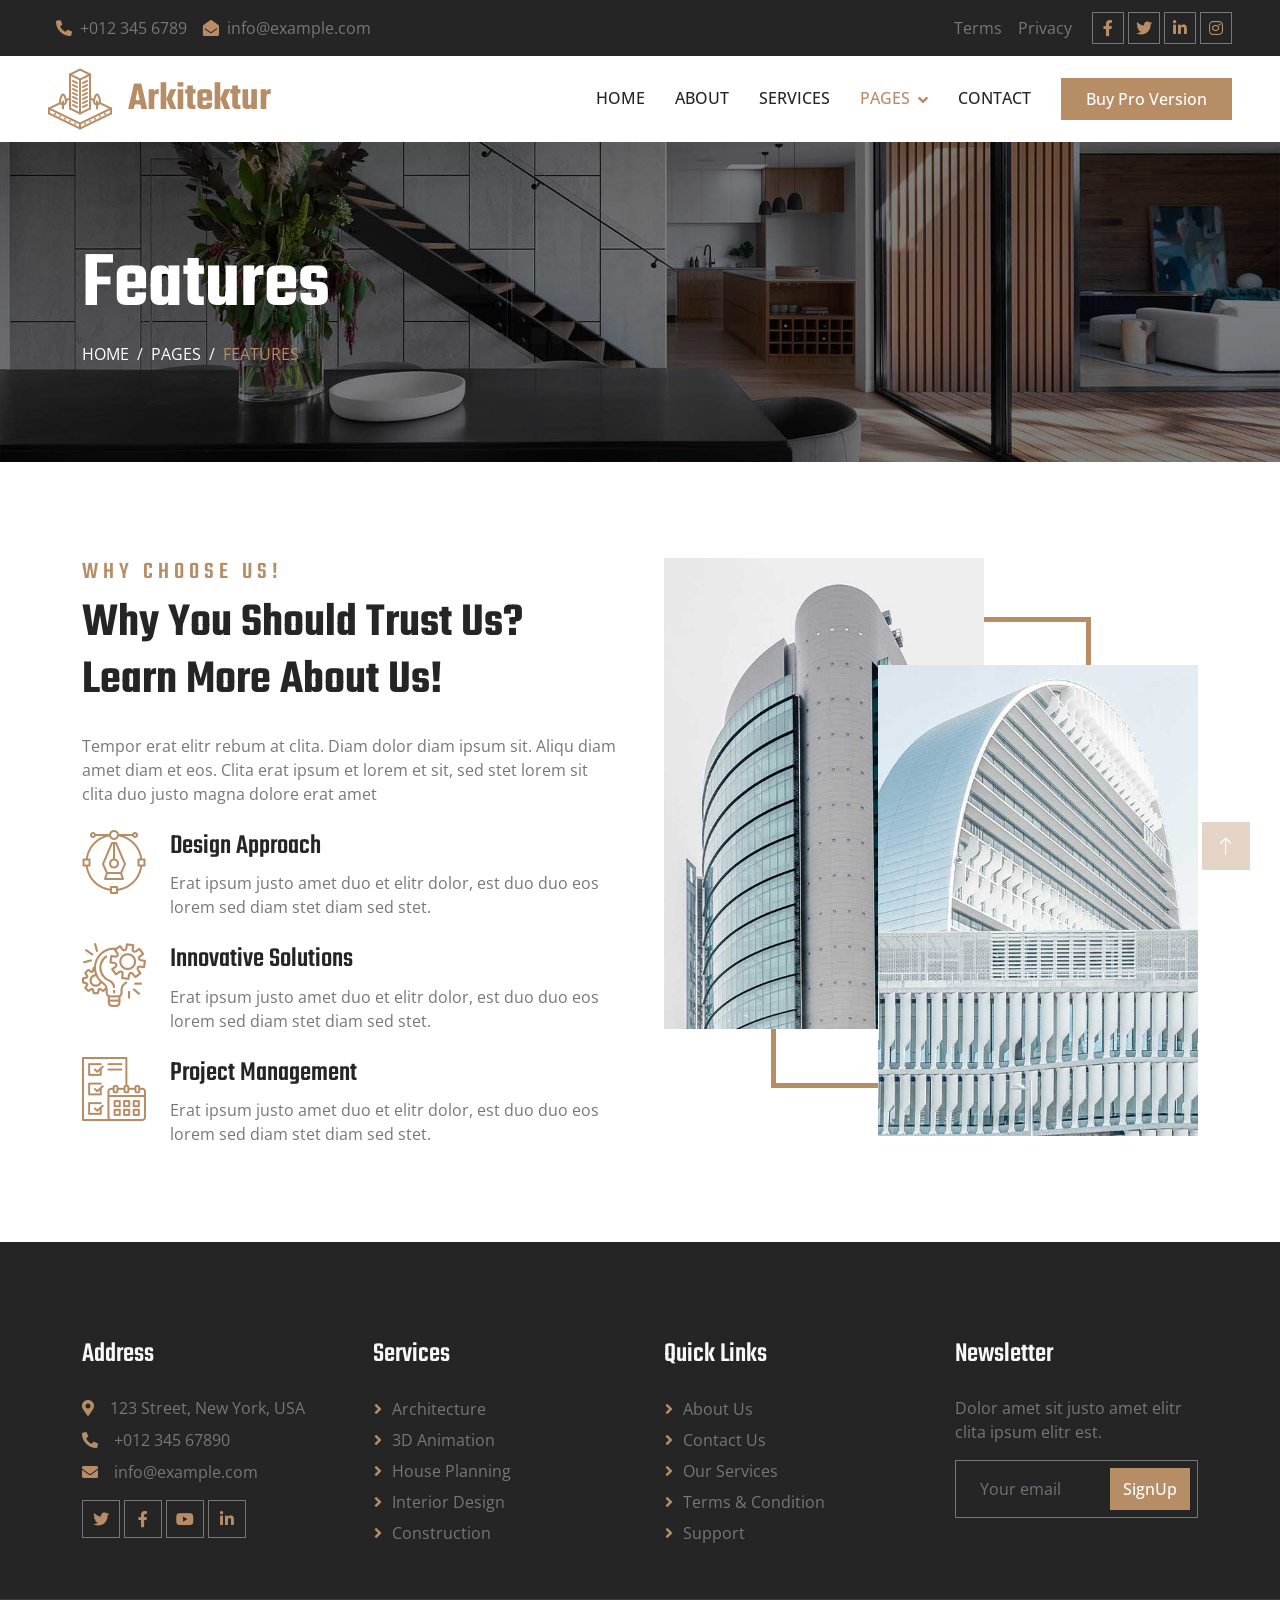
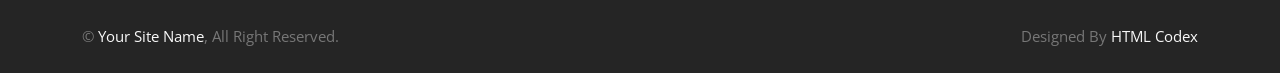
<file: feature.html>
<!DOCTYPE html>
<html lang="en">

<head>
    <meta charset="utf-8">
    <title>Arkitektur - Architecture HTML Template</title>
    <meta content="width=device-width, initial-scale=1.0" name="viewport">
    <meta content="" name="keywords">
    <meta content="" name="description">

    <!-- Favicon -->
    <link href="img/favicon.ico" rel="icon">

    <!-- Google Web Fonts -->
    <link rel="preconnect" href="https://fonts.googleapis.com">
    <link rel="preconnect" href="https://fonts.gstatic.com" crossorigin>
    <link href="https://fonts.googleapis.com/css2?family=Open+Sans:wght@400;500;600&family=Teko:wght@400;500;600&display=swap" rel="stylesheet">

    <!-- Icon Font Stylesheet -->
    <link href="https://cdnjs.cloudflare.com/ajax/libs/font-awesome/5.10.0/css/all.min.css" rel="stylesheet">
    <link href="https://cdn.jsdelivr.net/npm/bootstrap-icons@1.4.1/font/bootstrap-icons.css" rel="stylesheet">

    <!-- Libraries Stylesheet -->
    <link href="lib/animate/animate.min.css" rel="stylesheet">
    <link href="lib/owlcarousel/assets/owl.carousel.min.css" rel="stylesheet">
    <link href="lib/tempusdominus/css/tempusdominus-bootstrap-4.min.css" rel="stylesheet" />

    <!-- Customized Bootstrap Stylesheet -->
    <link href="css/bootstrap.min.css" rel="stylesheet">

    <!-- Template Stylesheet -->
    <link href="css/style.css" rel="stylesheet">
</head>

<body>
    <!-- Spinner Start -->
    <div id="spinner" class="show bg-white position-fixed translate-middle w-100 vh-100 top-50 start-50 d-flex align-items-center justify-content-center">
        <div class="spinner-border position-relative text-primary" style="width: 6rem; height: 6rem;" role="status"></div>
        <img class="position-absolute top-50 start-50 translate-middle" src="img/icons/icon-1.png" alt="Icon">
    </div>
    <!-- Spinner End -->


    <!-- Topbar Start -->
    <div class="container-fluid bg-dark p-0 wow fadeIn" data-wow-delay="0.1s">
        <div class="row gx-0 d-none d-lg-flex">
            <div class="col-lg-7 px-5 text-start">
                <div class="h-100 d-inline-flex align-items-center py-3 me-3">
                    <a class="text-body px-2" href="tel:+0123456789"><i class="fa fa-phone-alt text-primary me-2"></i>+012 345 6789</a>
                    <a class="text-body px-2" href="mailto:info@example.com"><i class="fa fa-envelope-open text-primary me-2"></i>info@example.com</a>
                </div>
            </div>
            <div class="col-lg-5 px-5 text-end">
                <div class="h-100 d-inline-flex align-items-center py-3 me-2">
                    <a class="text-body px-2" href="">Terms</a>
                    <a class="text-body px-2" href="">Privacy</a>
                </div>
                <div class="h-100 d-inline-flex align-items-center">
                    <a class="btn btn-sm-square btn-outline-body me-1" href=""><i class="fab fa-facebook-f"></i></a>
                    <a class="btn btn-sm-square btn-outline-body me-1" href=""><i class="fab fa-twitter"></i></a>
                    <a class="btn btn-sm-square btn-outline-body me-1" href=""><i class="fab fa-linkedin-in"></i></a>
                    <a class="btn btn-sm-square btn-outline-body me-0" href=""><i class="fab fa-instagram"></i></a>
                </div>
            </div>
        </div>
    </div>
    <!-- Topbar End -->


    <!-- Navbar Start -->
    <nav class="navbar navbar-expand-lg bg-white navbar-light sticky-top py-lg-0 px-lg-5 wow fadeIn" data-wow-delay="0.1s">
        <a href="index.html" class="navbar-brand ms-4 ms-lg-0">
            <h1 class="text-primary m-0"><img class="me-3" src="img/icons/icon-1.png" alt="Icon">Arkitektur</h1>
        </a>
        <button type="button" class="navbar-toggler me-4" data-bs-toggle="collapse" data-bs-target="#navbarCollapse">
            <span class="navbar-toggler-icon"></span>
        </button>
        <div class="collapse navbar-collapse" id="navbarCollapse">
            <div class="navbar-nav ms-auto p-4 p-lg-0">
                <a href="index.html" class="nav-item nav-link">Home</a>
                <a href="about.html" class="nav-item nav-link">About</a>
                <a href="service.html" class="nav-item nav-link">Services</a>
                <div class="nav-item dropdown">
                    <a href="#" class="nav-link dropdown-toggle active" data-bs-toggle="dropdown">Pages</a>
                    <div class="dropdown-menu border-0 m-0">
                        <a href="feature.html" class="dropdown-item active">Our Features</a>
                        <a href="project.html" class="dropdown-item">Our Projects</a>
                        <a href="team.html" class="dropdown-item">Team Members</a>
                        <a href="appointment.html" class="dropdown-item">Appointment</a>
                        <a href="testimonial.html" class="dropdown-item">Testimonial</a>
                        <a href="404.html" class="dropdown-item">404 Page</a>
                    </div>
                </div>
                <a href="contact.html" class="nav-item nav-link">Contact</a>
            </div>
            <a href="https://htmlcodex.com/downloading/?item=2328" class="btn btn-primary py-2 px-4 d-none d-lg-block">Buy Pro Version</a>
        </div>
    </nav>
    <!-- Navbar End -->


    <!-- Page Header Start -->
    <div class="container-fluid page-header py-5 mb-5 wow fadeIn" data-wow-delay="0.1s">
        <div class="container py-5">
            <h1 class="display-1 text-white animated slideInDown">Features</h1>
            <nav aria-label="breadcrumb animated slideInDown">
                <ol class="breadcrumb text-uppercase mb-0">
                    <li class="breadcrumb-item"><a class="text-white" href="#">Home</a></li>
                    <li class="breadcrumb-item"><a class="text-white" href="#">Pages</a></li>
                    <li class="breadcrumb-item text-primary active" aria-current="page">Features</li>
                </ol>
            </nav>
        </div>
    </div>
    <!-- Page Header End -->


    <!-- Feature Start -->
    <div class="container-xxl py-5">
        <div class="container">
            <div class="row g-5">
                <div class="col-lg-6 wow fadeInUp" data-wow-delay="0.1s">
                    <h4 class="section-title">Why Choose Us!</h4>
                    <h1 class="display-5 mb-4">Why You Should Trust Us? Learn More About Us!</h1>
                    <p class="mb-4">Tempor erat elitr rebum at clita. Diam dolor diam ipsum sit. Aliqu diam amet diam et eos. Clita erat ipsum et lorem et sit, sed stet lorem sit clita duo justo magna dolore erat amet</p>
                    <div class="row g-4">
                        <div class="col-12">
                            <div class="d-flex align-items-start">
                                <img class="flex-shrink-0" src="img/icons/icon-2.png" alt="Icon">
                                <div class="ms-4">
                                    <h3>Design Approach</h3>
                                    <p class="mb-0">Erat ipsum justo amet duo et elitr dolor, est duo duo eos lorem sed diam stet diam sed stet.</p>
                                </div>
                            </div>
                        </div>
                        <div class="col-12">
                            <div class="d-flex align-items-start">
                                <img class="flex-shrink-0" src="img/icons/icon-3.png" alt="Icon">
                                <div class="ms-4">
                                    <h3>Innovative Solutions</h3>
                                    <p class="mb-0">Erat ipsum justo amet duo et elitr dolor, est duo duo eos lorem sed diam stet diam sed stet.</p>
                                </div>
                            </div>
                        </div>
                        <div class="col-12">
                            <div class="d-flex align-items-start">
                                <img class="flex-shrink-0" src="img/icons/icon-4.png" alt="Icon">
                                <div class="ms-4">
                                    <h3>Project Management</h3>
                                    <p class="mb-0">Erat ipsum justo amet duo et elitr dolor, est duo duo eos lorem sed diam stet diam sed stet.</p>
                                </div>
                            </div>
                        </div>
                    </div>
                </div>
                <div class="col-lg-6 wow fadeInUp" data-wow-delay="0.5s">
                    <div class="feature-img">
                        <img class="img-fluid" src="img/about-2.jpg" alt="">
                        <img class="img-fluid" src="img/about-1.jpg" alt="">
                    </div>
                </div>
            </div>
        </div>
    </div>
    <!-- Feature End -->
        

    <!-- Footer Start -->
    <div class="container-fluid bg-dark text-body footer mt-5 pt-5 px-0 wow fadeIn" data-wow-delay="0.1s">
        <div class="container py-5">
            <div class="row g-5">
                <div class="col-lg-3 col-md-6">
                    <h3 class="text-light mb-4">Address</h3>
                    <p class="mb-2"><i class="fa fa-map-marker-alt text-primary me-3"></i>123 Street, New York, USA</p>
                    <p class="mb-2"><i class="fa fa-phone-alt text-primary me-3"></i>+012 345 67890</p>
                    <p class="mb-2"><i class="fa fa-envelope text-primary me-3"></i>info@example.com</p>
                    <div class="d-flex pt-2">
                        <a class="btn btn-square btn-outline-body me-1" href=""><i class="fab fa-twitter"></i></a>
                        <a class="btn btn-square btn-outline-body me-1" href=""><i class="fab fa-facebook-f"></i></a>
                        <a class="btn btn-square btn-outline-body me-1" href=""><i class="fab fa-youtube"></i></a>
                        <a class="btn btn-square btn-outline-body me-0" href=""><i class="fab fa-linkedin-in"></i></a>
                    </div>
                </div>
                <div class="col-lg-3 col-md-6">
                    <h3 class="text-light mb-4">Services</h3>
                    <a class="btn btn-link" href="">Architecture</a>
                    <a class="btn btn-link" href="">3D Animation</a>
                    <a class="btn btn-link" href="">House Planning</a>
                    <a class="btn btn-link" href="">Interior Design</a>
                    <a class="btn btn-link" href="">Construction</a>
                </div>
                <div class="col-lg-3 col-md-6">
                    <h3 class="text-light mb-4">Quick Links</h3>
                    <a class="btn btn-link" href="">About Us</a>
                    <a class="btn btn-link" href="">Contact Us</a>
                    <a class="btn btn-link" href="">Our Services</a>
                    <a class="btn btn-link" href="">Terms & Condition</a>
                    <a class="btn btn-link" href="">Support</a>
                </div>
                <div class="col-lg-3 col-md-6">
                    <h3 class="text-light mb-4">Newsletter</h3>
                    <p>Dolor amet sit justo amet elitr clita ipsum elitr est.</p>
                    <div class="position-relative mx-auto" style="max-width: 400px;">
                        <input class="form-control bg-transparent w-100 py-3 ps-4 pe-5" type="text" placeholder="Your email">
                        <button type="button" class="btn btn-primary py-2 position-absolute top-0 end-0 mt-2 me-2">SignUp</button>
                    </div>
                </div>
            </div>
        </div>
        <div class="container-fluid copyright">
            <div class="container">
                <div class="row">
                    <div class="col-md-6 text-center text-md-start mb-3 mb-md-0">
                        &copy; <a href="#">Your Site Name</a>, All Right Reserved.
                    </div>
                    <div class="col-md-6 text-center text-md-end">
                        <!--/*** The author’s attribution link must remain intact in the template. ***/-->
                        <!--/*** If you wish to remove this credit link, please purchase the Buy Pro Version . ***/-->
                        Designed By <a href="https://htmlcodex.com">HTML Codex</a>
                    </div>
                </div>
            </div>
        </div>
    </div>
    <!-- Footer End -->


    <!-- Back to Top -->
    <a href="#" class="btn btn-lg btn-primary btn-lg-square back-to-top"><i class="bi bi-arrow-up"></i></a>


    <!-- JavaScript Libraries -->
    <script src="https://code.jquery.com/jquery-3.4.1.min.js"></script>
    <script src="https://cdn.jsdelivr.net/npm/bootstrap@5.0.0/dist/js/bootstrap.bundle.min.js"></script>
    <script src="lib/wow/wow.min.js"></script>
    <script src="lib/easing/easing.min.js"></script>
    <script src="lib/waypoints/waypoints.min.js"></script>
    <script src="lib/counterup/counterup.min.js"></script>
    <script src="lib/owlcarousel/owl.carousel.min.js"></script>
    <script src="lib/tempusdominus/js/moment.min.js"></script>
    <script src="lib/tempusdominus/js/moment-timezone.min.js"></script>
    <script src="lib/tempusdominus/js/tempusdominus-bootstrap-4.min.js"></script>

    <!-- Template Javascript -->
    <script src="js/main.js"></script>
</body>

</html>
</file>
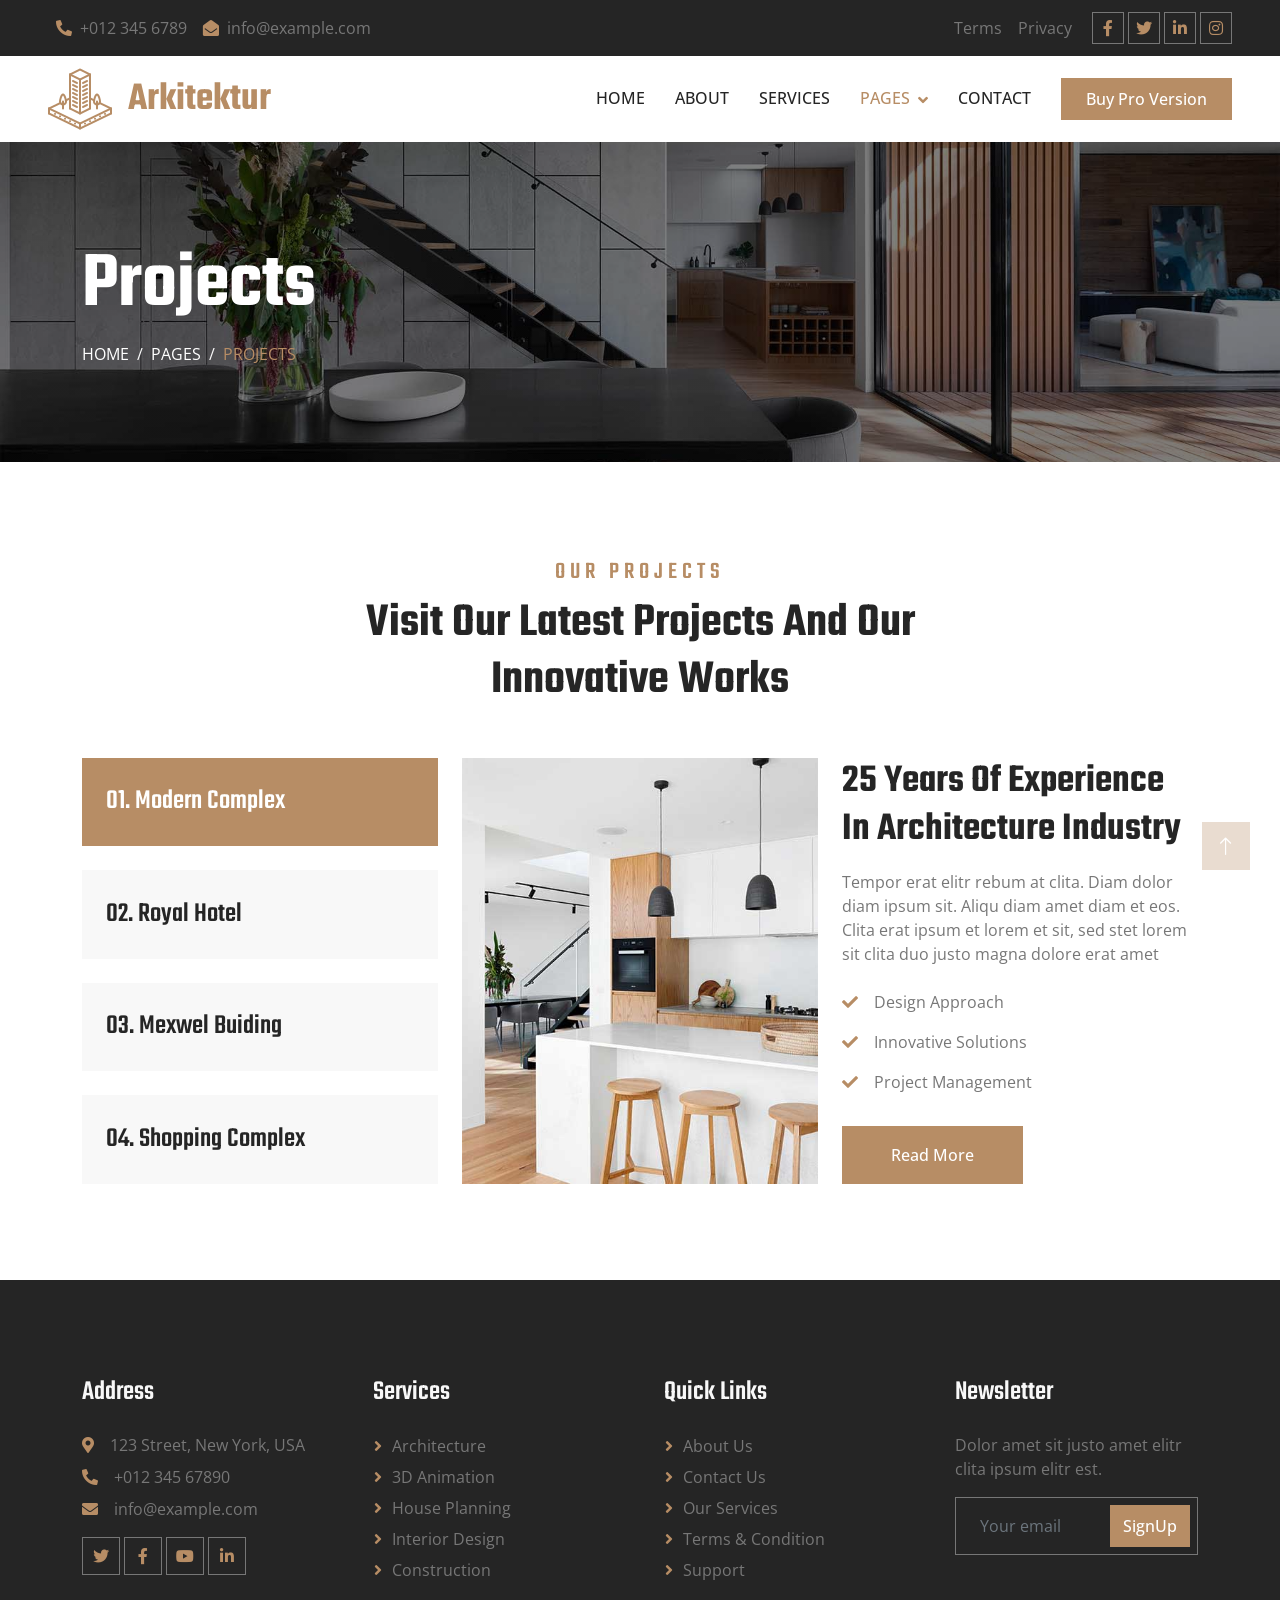
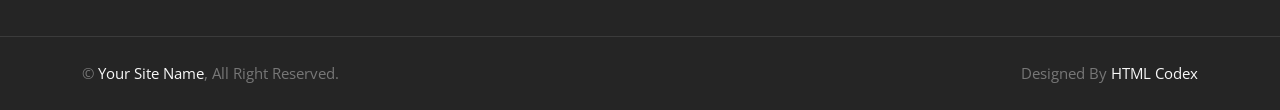
<file: project.html>
<!DOCTYPE html>
<html lang="en">

<head>
    <meta charset="utf-8">
    <title>Arkitektur - Architecture HTML Template</title>
    <meta content="width=device-width, initial-scale=1.0" name="viewport">
    <meta content="" name="keywords">
    <meta content="" name="description">

    <!-- Favicon -->
    <link href="img/favicon.ico" rel="icon">

    <!-- Google Web Fonts -->
    <link rel="preconnect" href="https://fonts.googleapis.com">
    <link rel="preconnect" href="https://fonts.gstatic.com" crossorigin>
    <link href="https://fonts.googleapis.com/css2?family=Open+Sans:wght@400;500;600&family=Teko:wght@400;500;600&display=swap" rel="stylesheet">

    <!-- Icon Font Stylesheet -->
    <link href="https://cdnjs.cloudflare.com/ajax/libs/font-awesome/5.10.0/css/all.min.css" rel="stylesheet">
    <link href="https://cdn.jsdelivr.net/npm/bootstrap-icons@1.4.1/font/bootstrap-icons.css" rel="stylesheet">

    <!-- Libraries Stylesheet -->
    <link href="lib/animate/animate.min.css" rel="stylesheet">
    <link href="lib/owlcarousel/assets/owl.carousel.min.css" rel="stylesheet">
    <link href="lib/tempusdominus/css/tempusdominus-bootstrap-4.min.css" rel="stylesheet" />

    <!-- Customized Bootstrap Stylesheet -->
    <link href="css/bootstrap.min.css" rel="stylesheet">

    <!-- Template Stylesheet -->
    <link href="css/style.css" rel="stylesheet">
</head>

<body>
    <!-- Spinner Start -->
    <div id="spinner" class="show bg-white position-fixed translate-middle w-100 vh-100 top-50 start-50 d-flex align-items-center justify-content-center">
        <div class="spinner-border position-relative text-primary" style="width: 6rem; height: 6rem;" role="status"></div>
        <img class="position-absolute top-50 start-50 translate-middle" src="img/icons/icon-1.png" alt="Icon">
    </div>
    <!-- Spinner End -->


    <!-- Topbar Start -->
    <div class="container-fluid bg-dark p-0 wow fadeIn" data-wow-delay="0.1s">
        <div class="row gx-0 d-none d-lg-flex">
            <div class="col-lg-7 px-5 text-start">
                <div class="h-100 d-inline-flex align-items-center py-3 me-3">
                    <a class="text-body px-2" href="tel:+0123456789"><i class="fa fa-phone-alt text-primary me-2"></i>+012 345 6789</a>
                    <a class="text-body px-2" href="mailto:info@example.com"><i class="fa fa-envelope-open text-primary me-2"></i>info@example.com</a>
                </div>
            </div>
            <div class="col-lg-5 px-5 text-end">
                <div class="h-100 d-inline-flex align-items-center py-3 me-2">
                    <a class="text-body px-2" href="">Terms</a>
                    <a class="text-body px-2" href="">Privacy</a>
                </div>
                <div class="h-100 d-inline-flex align-items-center">
                    <a class="btn btn-sm-square btn-outline-body me-1" href=""><i class="fab fa-facebook-f"></i></a>
                    <a class="btn btn-sm-square btn-outline-body me-1" href=""><i class="fab fa-twitter"></i></a>
                    <a class="btn btn-sm-square btn-outline-body me-1" href=""><i class="fab fa-linkedin-in"></i></a>
                    <a class="btn btn-sm-square btn-outline-body me-0" href=""><i class="fab fa-instagram"></i></a>
                </div>
            </div>
        </div>
    </div>
    <!-- Topbar End -->


    <!-- Navbar Start -->
    <nav class="navbar navbar-expand-lg bg-white navbar-light sticky-top py-lg-0 px-lg-5 wow fadeIn" data-wow-delay="0.1s">
        <a href="index.html" class="navbar-brand ms-4 ms-lg-0">
            <h1 class="text-primary m-0"><img class="me-3" src="img/icons/icon-1.png" alt="Icon">Arkitektur</h1>
        </a>
        <button type="button" class="navbar-toggler me-4" data-bs-toggle="collapse" data-bs-target="#navbarCollapse">
            <span class="navbar-toggler-icon"></span>
        </button>
        <div class="collapse navbar-collapse" id="navbarCollapse">
            <div class="navbar-nav ms-auto p-4 p-lg-0">
                <a href="index.html" class="nav-item nav-link">Home</a>
                <a href="about.html" class="nav-item nav-link">About</a>
                <a href="service.html" class="nav-item nav-link">Services</a>
                <div class="nav-item dropdown">
                    <a href="#" class="nav-link dropdown-toggle active" data-bs-toggle="dropdown">Pages</a>
                    <div class="dropdown-menu border-0 m-0">
                        <a href="feature.html" class="dropdown-item">Our Features</a>
                        <a href="project.html" class="dropdown-item active">Our Projects</a>
                        <a href="team.html" class="dropdown-item">Team Members</a>
                        <a href="appointment.html" class="dropdown-item">Appointment</a>
                        <a href="testimonial.html" class="dropdown-item">Testimonial</a>
                        <a href="404.html" class="dropdown-item">404 Page</a>
                    </div>
                </div>
                <a href="contact.html" class="nav-item nav-link">Contact</a>
            </div>
            <a href="https://htmlcodex.com/downloading/?item=2328" class="btn btn-primary py-2 px-4 d-none d-lg-block">Buy Pro Version</a>
        </div>
    </nav>
    <!-- Navbar End -->


    <!-- Page Header Start -->
    <div class="container-fluid page-header py-5 mb-5 wow fadeIn" data-wow-delay="0.1s">
        <div class="container py-5">
            <h1 class="display-1 text-white animated slideInDown">Projects</h1>
            <nav aria-label="breadcrumb animated slideInDown">
                <ol class="breadcrumb text-uppercase mb-0">
                    <li class="breadcrumb-item"><a class="text-white" href="#">Home</a></li>
                    <li class="breadcrumb-item"><a class="text-white" href="#">Pages</a></li>
                    <li class="breadcrumb-item text-primary active" aria-current="page">Projects</li>
                </ol>
            </nav>
        </div>
    </div>
    <!-- Page Header End -->


    <!-- Project Start -->
    <div class="container-xxl project py-5">
        <div class="container">
            <div class="text-center mx-auto mb-5 wow fadeInUp" data-wow-delay="0.1s" style="max-width: 600px;">
                <h4 class="section-title">Our Projects</h4>
                <h1 class="display-5 mb-4">Visit Our Latest Projects And Our Innovative Works</h1>
            </div>
            <div class="row g-4 wow fadeInUp" data-wow-delay="0.3s">
                <div class="col-lg-4">
                    <div class="nav nav-pills d-flex justify-content-between w-100 h-100 me-4">
                        <button class="nav-link w-100 d-flex align-items-center text-start p-4 mb-4 active" data-bs-toggle="pill" data-bs-target="#tab-pane-1" type="button">
                            <h3 class="m-0">01. Modern Complex</h3>
                        </button>
                        <button class="nav-link w-100 d-flex align-items-center text-start p-4 mb-4" data-bs-toggle="pill" data-bs-target="#tab-pane-2" type="button">
                            <h3 class="m-0">02. Royal Hotel</h3>
                        </button>
                        <button class="nav-link w-100 d-flex align-items-center text-start p-4 mb-4" data-bs-toggle="pill" data-bs-target="#tab-pane-3" type="button">
                            <h3 class="m-0">03. Mexwel Buiding</h3>
                        </button>
                        <button class="nav-link w-100 d-flex align-items-center text-start p-4 mb-0" data-bs-toggle="pill" data-bs-target="#tab-pane-4" type="button">
                            <h3 class="m-0">04. Shopping Complex</h3>
                        </button>
                    </div>
                </div>
                <div class="col-lg-8">
                    <div class="tab-content w-100">
                        <div class="tab-pane fade show active" id="tab-pane-1">
                            <div class="row g-4">
                                <div class="col-md-6" style="min-height: 350px;">
                                    <div class="position-relative h-100">
                                        <img class="position-absolute img-fluid w-100 h-100" src="img/project-1.jpg"
                                            style="object-fit: cover;" alt="">
                                    </div>
                                </div>
                                <div class="col-md-6">
                                    <h1 class="mb-3">25 Years Of Experience In Architecture Industry</h1>
                                    <p class="mb-4">Tempor erat elitr rebum at clita. Diam dolor diam ipsum sit. Aliqu diam amet diam et eos. Clita erat ipsum et lorem et sit, sed stet lorem sit clita duo justo magna dolore erat amet</p>
                                    <p><i class="fa fa-check text-primary me-3"></i>Design Approach</p>
                                    <p><i class="fa fa-check text-primary me-3"></i>Innovative Solutions</p>
                                    <p><i class="fa fa-check text-primary me-3"></i>Project Management</p>
                                    <a href="" class="btn btn-primary py-3 px-5 mt-3">Read More</a>
                                </div>
                            </div>
                        </div>
                        <div class="tab-pane fade" id="tab-pane-2">
                            <div class="row g-4">
                                <div class="col-md-6" style="min-height: 350px;">
                                    <div class="position-relative h-100">
                                        <img class="position-absolute img-fluid w-100 h-100" src="img/project-2.jpg"
                                            style="object-fit: cover;" alt="">
                                    </div>
                                </div>
                                <div class="col-md-6">
                                    <h1 class="mb-3">25 Years Of Experience In Architecture Industry</h1>
                                    <p class="mb-4">Tempor erat elitr rebum at clita. Diam dolor diam ipsum sit. Aliqu diam amet diam et eos. Clita erat ipsum et lorem et sit, sed stet lorem sit clita duo justo magna dolore erat amet</p>
                                    <p><i class="fa fa-check text-primary me-3"></i>Design Approach</p>
                                    <p><i class="fa fa-check text-primary me-3"></i>Innovative Solutions</p>
                                    <p><i class="fa fa-check text-primary me-3"></i>Project Management</p>
                                    <a href="" class="btn btn-primary py-3 px-5 mt-3">Read More</a>
                                </div>
                            </div>
                        </div>
                        <div class="tab-pane fade" id="tab-pane-3">
                            <div class="row g-4">
                                <div class="col-md-6" style="min-height: 350px;">
                                    <div class="position-relative h-100">
                                        <img class="position-absolute img-fluid w-100 h-100" src="img/project-3.jpg"
                                            style="object-fit: cover;" alt="">
                                    </div>
                                </div>
                                <div class="col-md-6">
                                    <h1 class="mb-3">25 Years Of Experience In Architecture Industry</h1>
                                    <p class="mb-4">Tempor erat elitr rebum at clita. Diam dolor diam ipsum sit. Aliqu diam amet diam et eos. Clita erat ipsum et lorem et sit, sed stet lorem sit clita duo justo magna dolore erat amet</p>
                                    <p><i class="fa fa-check text-primary me-3"></i>Design Approach</p>
                                    <p><i class="fa fa-check text-primary me-3"></i>Innovative Solutions</p>
                                    <p><i class="fa fa-check text-primary me-3"></i>Project Management</p>
                                    <a href="" class="btn btn-primary py-3 px-5 mt-3">Read More</a>
                                </div>
                            </div>
                        </div>
                        <div class="tab-pane fade" id="tab-pane-4">
                            <div class="row g-4">
                                <div class="col-md-6" style="min-height: 350px;">
                                    <div class="position-relative h-100">
                                        <img class="position-absolute img-fluid w-100 h-100" src="img/project-4.jpg"
                                            style="object-fit: cover;" alt="">
                                    </div>
                                </div>
                                <div class="col-md-6">
                                    <h1 class="mb-3">25 Years Of Experience In Architecture Industry</h1>
                                    <p class="mb-4">Tempor erat elitr rebum at clita. Diam dolor diam ipsum sit. Aliqu diam amet diam et eos. Clita erat ipsum et lorem et sit, sed stet lorem sit clita duo justo magna dolore erat amet</p>
                                    <p><i class="fa fa-check text-primary me-3"></i>Design Approach</p>
                                    <p><i class="fa fa-check text-primary me-3"></i>Innovative Solutions</p>
                                    <p><i class="fa fa-check text-primary me-3"></i>Project Management</p>
                                    <a href="" class="btn btn-primary py-3 px-5 mt-3">Read More</a>
                                </div>
                            </div>
                        </div>
                    </div>
                </div>
            </div>
        </div>
    </div>
    <!-- Project End -->
        

    <!-- Footer Start -->
    <div class="container-fluid bg-dark text-body footer mt-5 pt-5 px-0 wow fadeIn" data-wow-delay="0.1s">
        <div class="container py-5">
            <div class="row g-5">
                <div class="col-lg-3 col-md-6">
                    <h3 class="text-light mb-4">Address</h3>
                    <p class="mb-2"><i class="fa fa-map-marker-alt text-primary me-3"></i>123 Street, New York, USA</p>
                    <p class="mb-2"><i class="fa fa-phone-alt text-primary me-3"></i>+012 345 67890</p>
                    <p class="mb-2"><i class="fa fa-envelope text-primary me-3"></i>info@example.com</p>
                    <div class="d-flex pt-2">
                        <a class="btn btn-square btn-outline-body me-1" href=""><i class="fab fa-twitter"></i></a>
                        <a class="btn btn-square btn-outline-body me-1" href=""><i class="fab fa-facebook-f"></i></a>
                        <a class="btn btn-square btn-outline-body me-1" href=""><i class="fab fa-youtube"></i></a>
                        <a class="btn btn-square btn-outline-body me-0" href=""><i class="fab fa-linkedin-in"></i></a>
                    </div>
                </div>
                <div class="col-lg-3 col-md-6">
                    <h3 class="text-light mb-4">Services</h3>
                    <a class="btn btn-link" href="">Architecture</a>
                    <a class="btn btn-link" href="">3D Animation</a>
                    <a class="btn btn-link" href="">House Planning</a>
                    <a class="btn btn-link" href="">Interior Design</a>
                    <a class="btn btn-link" href="">Construction</a>
                </div>
                <div class="col-lg-3 col-md-6">
                    <h3 class="text-light mb-4">Quick Links</h3>
                    <a class="btn btn-link" href="">About Us</a>
                    <a class="btn btn-link" href="">Contact Us</a>
                    <a class="btn btn-link" href="">Our Services</a>
                    <a class="btn btn-link" href="">Terms & Condition</a>
                    <a class="btn btn-link" href="">Support</a>
                </div>
                <div class="col-lg-3 col-md-6">
                    <h3 class="text-light mb-4">Newsletter</h3>
                    <p>Dolor amet sit justo amet elitr clita ipsum elitr est.</p>
                    <div class="position-relative mx-auto" style="max-width: 400px;">
                        <input class="form-control bg-transparent w-100 py-3 ps-4 pe-5" type="text" placeholder="Your email">
                        <button type="button" class="btn btn-primary py-2 position-absolute top-0 end-0 mt-2 me-2">SignUp</button>
                    </div>
                </div>
            </div>
        </div>
        <div class="container-fluid copyright">
            <div class="container">
                <div class="row">
                    <div class="col-md-6 text-center text-md-start mb-3 mb-md-0">
                        &copy; <a href="#">Your Site Name</a>, All Right Reserved.
                    </div>
                    <div class="col-md-6 text-center text-md-end">
                        <!--/*** The author’s attribution link must remain intact in the template. ***/-->
                        <!--/*** If you wish to remove this credit link, please purchase the Buy Pro Version . ***/-->
                        Designed By <a href="https://htmlcodex.com">HTML Codex</a>
                    </div>
                </div>
            </div>
        </div>
    </div>
    <!-- Footer End -->


    <!-- Back to Top -->
    <a href="#" class="btn btn-lg btn-primary btn-lg-square back-to-top"><i class="bi bi-arrow-up"></i></a>


    <!-- JavaScript Libraries -->
    <script src="https://code.jquery.com/jquery-3.4.1.min.js"></script>
    <script src="https://cdn.jsdelivr.net/npm/bootstrap@5.0.0/dist/js/bootstrap.bundle.min.js"></script>
    <script src="lib/wow/wow.min.js"></script>
    <script src="lib/easing/easing.min.js"></script>
    <script src="lib/waypoints/waypoints.min.js"></script>
    <script src="lib/counterup/counterup.min.js"></script>
    <script src="lib/owlcarousel/owl.carousel.min.js"></script>
    <script src="lib/tempusdominus/js/moment.min.js"></script>
    <script src="lib/tempusdominus/js/moment-timezone.min.js"></script>
    <script src="lib/tempusdominus/js/tempusdominus-bootstrap-4.min.js"></script>

    <!-- Template Javascript -->
    <script src="js/main.js"></script>
</body>

</html>
</file>
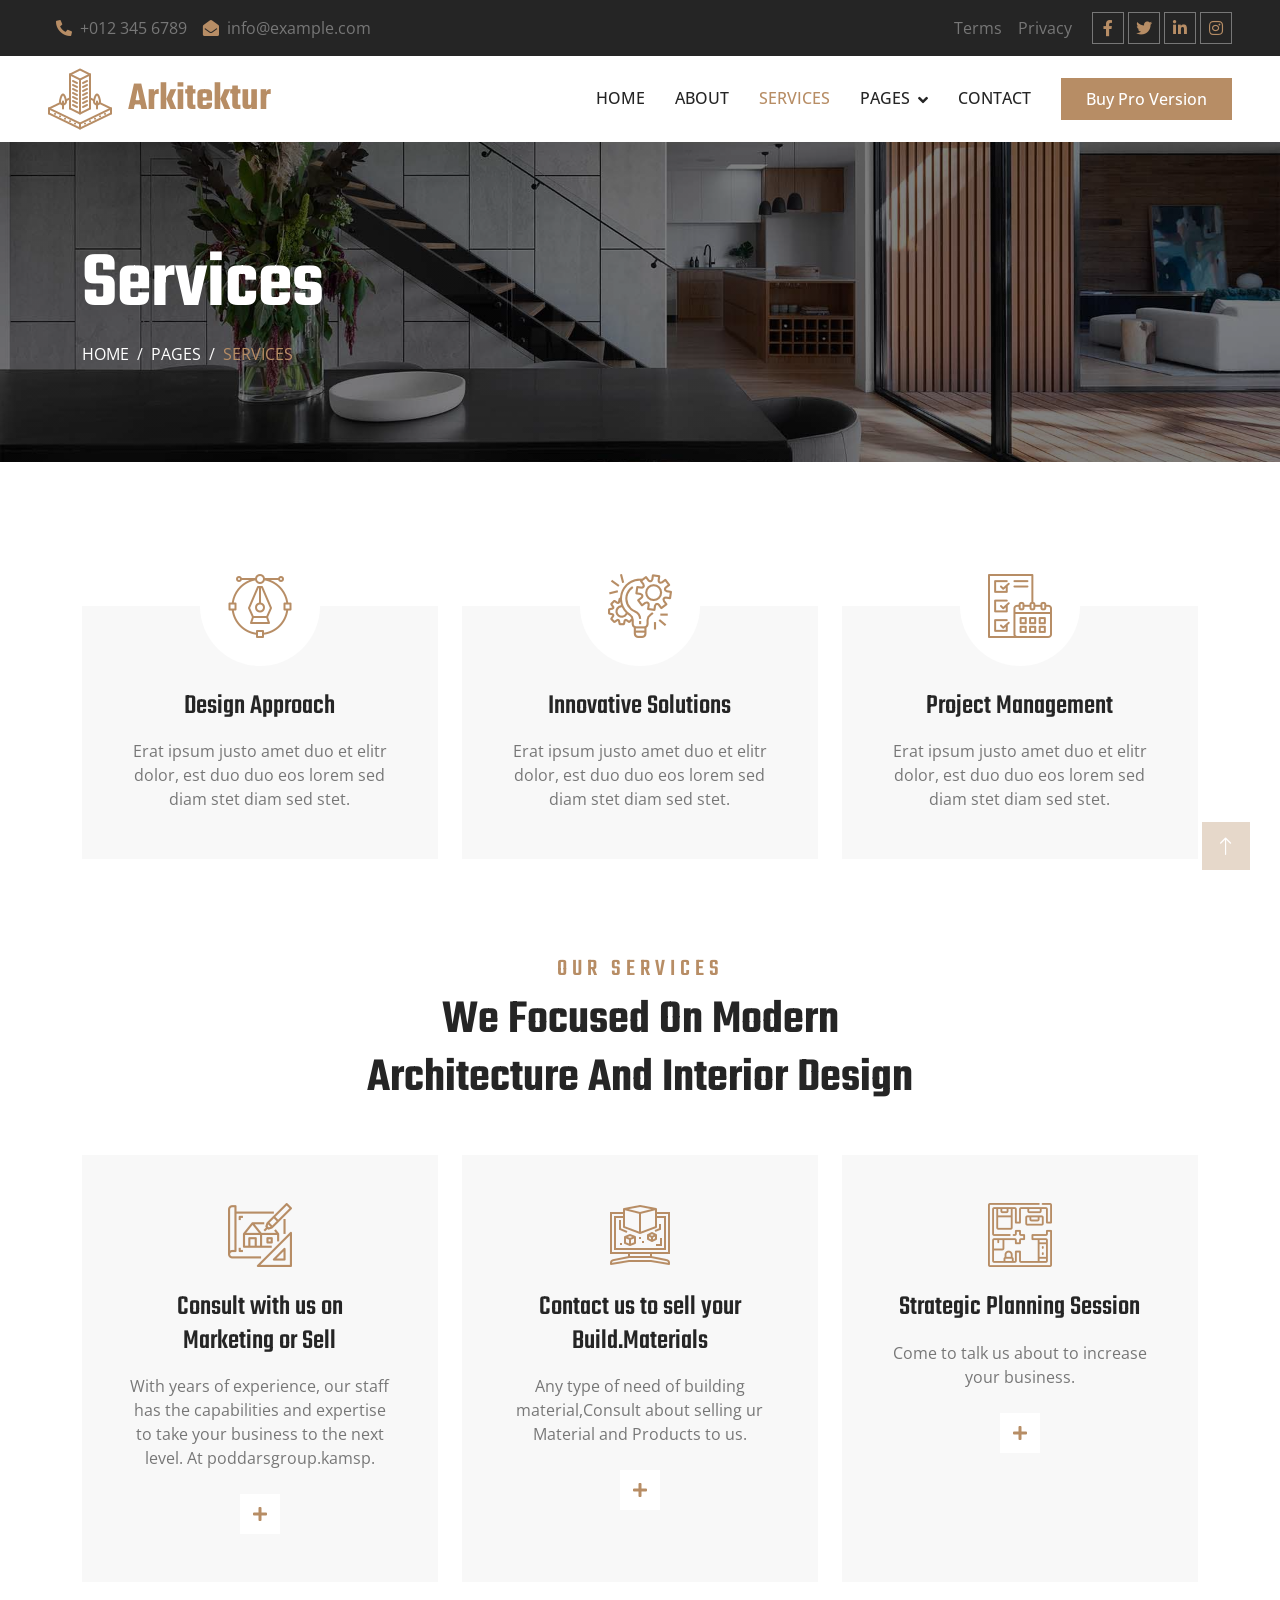
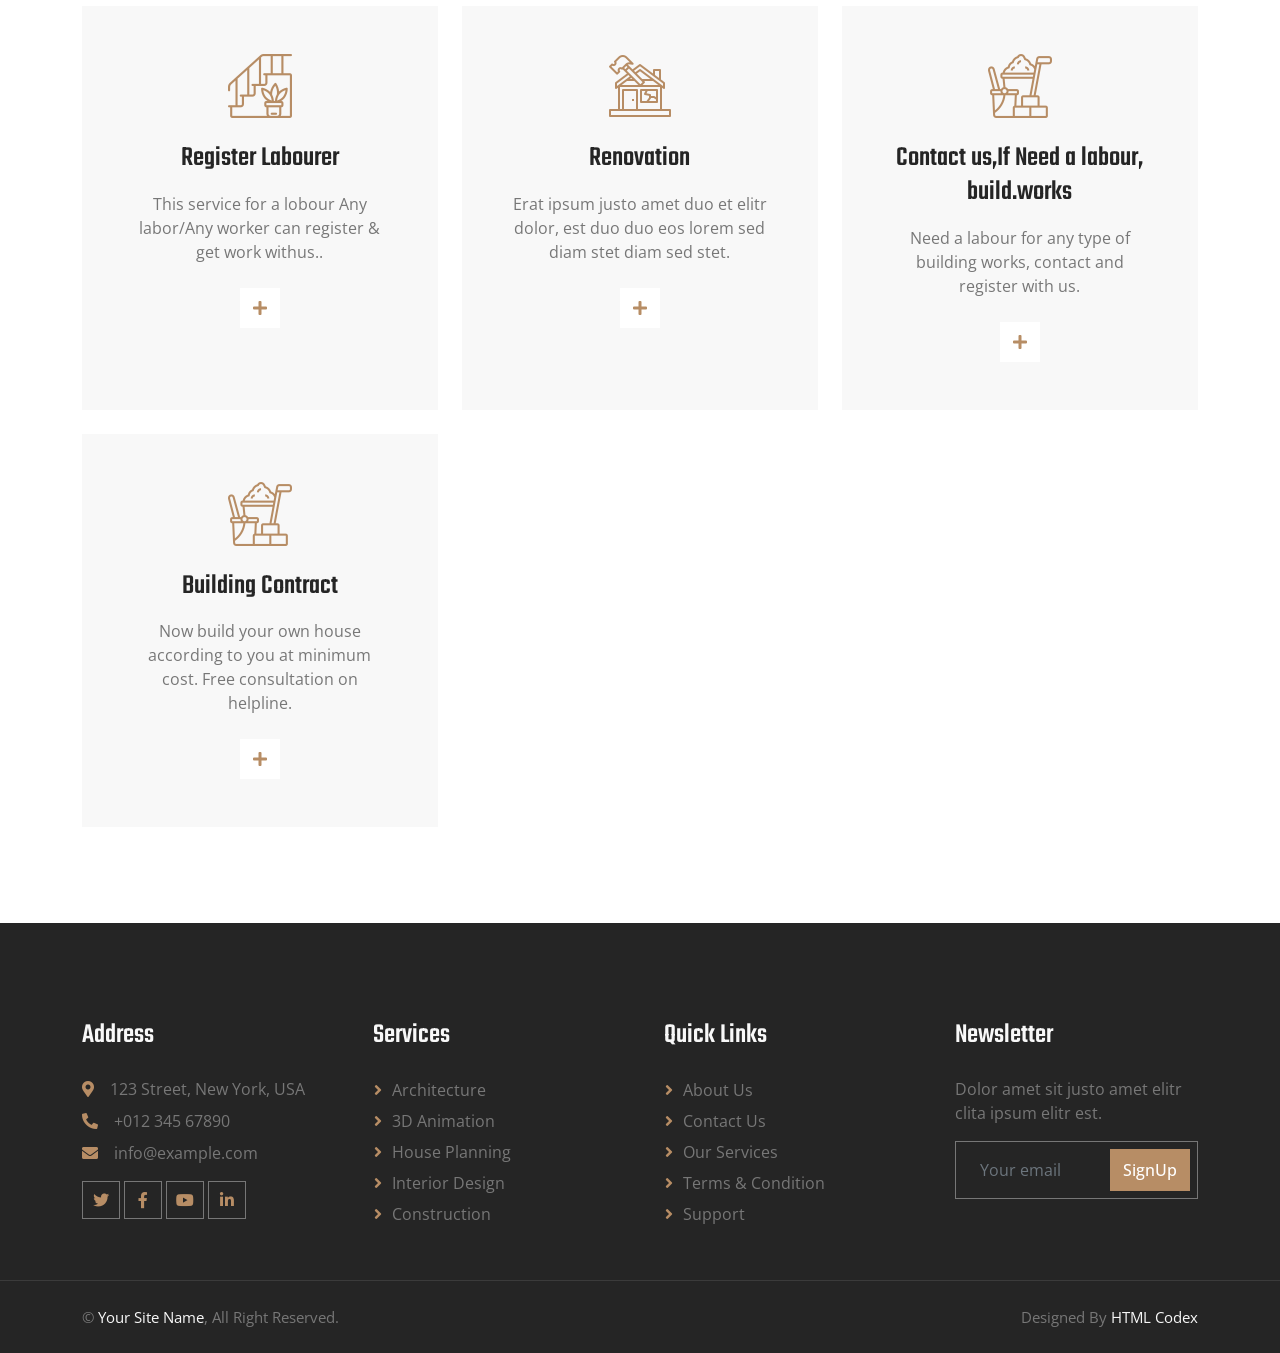
<file: service.html>
<!DOCTYPE html>
<html lang="en">

<head>
    <meta charset="utf-8">
    <title>Arkitektur - Architecture HTML Template</title>
    <meta content="width=device-width, initial-scale=1.0" name="viewport">
    <meta content="" name="keywords">
    <meta content="" name="description">

    <!-- Favicon -->
    <link href="img/favicon.ico" rel="icon">

    <!-- Google Web Fonts -->
    <link rel="preconnect" href="https://fonts.googleapis.com">
    <link rel="preconnect" href="https://fonts.gstatic.com" crossorigin>
    <link href="https://fonts.googleapis.com/css2?family=Open+Sans:wght@400;500;600&family=Teko:wght@400;500;600&display=swap" rel="stylesheet">

    <!-- Icon Font Stylesheet -->
    <link href="https://cdnjs.cloudflare.com/ajax/libs/font-awesome/5.10.0/css/all.min.css" rel="stylesheet">
    <link href="https://cdn.jsdelivr.net/npm/bootstrap-icons@1.4.1/font/bootstrap-icons.css" rel="stylesheet">

    <!-- Libraries Stylesheet -->
    <link href="lib/animate/animate.min.css" rel="stylesheet">
    <link href="lib/owlcarousel/assets/owl.carousel.min.css" rel="stylesheet">
    <link href="lib/tempusdominus/css/tempusdominus-bootstrap-4.min.css" rel="stylesheet" />

    <!-- Customized Bootstrap Stylesheet -->
    <link href="css/bootstrap.min.css" rel="stylesheet">

    <!-- Template Stylesheet -->
    <link href="css/style.css" rel="stylesheet">
</head>

<body>
    <!-- Spinner Start -->
    <div id="spinner" class="show bg-white position-fixed translate-middle w-100 vh-100 top-50 start-50 d-flex align-items-center justify-content-center">
        <div class="spinner-border position-relative text-primary" style="width: 6rem; height: 6rem;" role="status"></div>
        <img class="position-absolute top-50 start-50 translate-middle" src="img/icons/icon-1.png" alt="Icon">
    </div>
    <!-- Spinner End -->


    <!-- Topbar Start -->
    <div class="container-fluid bg-dark p-0 wow fadeIn" data-wow-delay="0.1s">
        <div class="row gx-0 d-none d-lg-flex">
            <div class="col-lg-7 px-5 text-start">
                <div class="h-100 d-inline-flex align-items-center py-3 me-3">
                    <a class="text-body px-2" href="tel:+0123456789"><i class="fa fa-phone-alt text-primary me-2"></i>+012 345 6789</a>
                    <a class="text-body px-2" href="mailto:info@example.com"><i class="fa fa-envelope-open text-primary me-2"></i>info@example.com</a>
                </div>
            </div>
            <div class="col-lg-5 px-5 text-end">
                <div class="h-100 d-inline-flex align-items-center py-3 me-2">
                    <a class="text-body px-2" href="">Terms</a>
                    <a class="text-body px-2" href="">Privacy</a>
                </div>
                <div class="h-100 d-inline-flex align-items-center">
                    <a class="btn btn-sm-square btn-outline-body me-1" href=""><i class="fab fa-facebook-f"></i></a>
                    <a class="btn btn-sm-square btn-outline-body me-1" href=""><i class="fab fa-twitter"></i></a>
                    <a class="btn btn-sm-square btn-outline-body me-1" href=""><i class="fab fa-linkedin-in"></i></a>
                    <a class="btn btn-sm-square btn-outline-body me-0" href=""><i class="fab fa-instagram"></i></a>
                </div>
            </div>
        </div>
    </div>
    <!-- Topbar End -->


    <!-- Navbar Start -->
    <nav class="navbar navbar-expand-lg bg-white navbar-light sticky-top py-lg-0 px-lg-5 wow fadeIn" data-wow-delay="0.1s">
        <a href="index.html" class="navbar-brand ms-4 ms-lg-0">
            <h1 class="text-primary m-0"><img class="me-3" src="img/icons/icon-1.png" alt="Icon">Arkitektur</h1>
        </a>
        <button type="button" class="navbar-toggler me-4" data-bs-toggle="collapse" data-bs-target="#navbarCollapse">
            <span class="navbar-toggler-icon"></span>
        </button>
        <div class="collapse navbar-collapse" id="navbarCollapse">
            <div class="navbar-nav ms-auto p-4 p-lg-0">
                <a href="index.html" class="nav-item nav-link">Home</a>
                <a href="about.html" class="nav-item nav-link">About</a>
                <a href="service.html" class="nav-item nav-link active">Services</a>
                <div class="nav-item dropdown">
                    <a href="#" class="nav-link dropdown-toggle" data-bs-toggle="dropdown">Pages</a>
                    <div class="dropdown-menu border-0 m-0">
                        <a href="feature.html" class="dropdown-item">Our Features</a>
                        <a href="project.html" class="dropdown-item">Our Projects</a>
                        <a href="team.html" class="dropdown-item">Team Members</a>
                        <a href="appointment.html" class="dropdown-item">Appointment</a>
                        <a href="testimonial.html" class="dropdown-item">Testimonial</a>
                        <a href="404.html" class="dropdown-item">404 Page</a>
                    </div>
                </div>
                <a href="contact.html" class="nav-item nav-link">Contact</a>
            </div>
            <a href="https://htmlcodex.com/downloading/?item=2328" class="btn btn-primary py-2 px-4 d-none d-lg-block">Buy Pro Version</a>
        </div>
    </nav>
    <!-- Navbar End -->


    <!-- Page Header Start -->
    <div class="container-fluid page-header py-5 mb-5 wow fadeIn" data-wow-delay="0.1s">
        <div class="container py-5">
            <h1 class="display-1 text-white animated slideInDown">Services</h1>
            <nav aria-label="breadcrumb animated slideInDown">
                <ol class="breadcrumb text-uppercase mb-0">
                    <li class="breadcrumb-item"><a class="text-white" href="#">Home</a></li>
                    <li class="breadcrumb-item"><a class="text-white" href="#">Pages</a></li>
                    <li class="breadcrumb-item text-primary active" aria-current="page">Services</li>
                </ol>
            </nav>
        </div>
    </div>
    <!-- Page Header End -->


    <!-- Facts Start -->
    <div class="container-xxl py-5">
        <div class="container pt-5">
            <div class="row g-4">
                <div class="col-lg-4 col-md-6 wow fadeInUp" data-wow-delay="0.1s">
                    <div class="fact-item text-center bg-light h-100 p-5 pt-0">
                        <div class="fact-icon">
                            <img src="img/icons/icon-2.png" alt="Icon">
                        </div>
                        <h3 class="mb-3">Design Approach</h3>
                        <p class="mb-0">Erat ipsum justo amet duo et elitr dolor, est duo duo eos lorem sed diam stet diam sed stet.</p>
                    </div>
                </div>
                <div class="col-lg-4 col-md-6 wow fadeInUp" data-wow-delay="0.3s">
                    <div class="fact-item text-center bg-light h-100 p-5 pt-0">
                        <div class="fact-icon">
                            <img src="img/icons/icon-3.png" alt="Icon">
                        </div>
                        <h3 class="mb-3">Innovative Solutions</h3>
                        <p class="mb-0">Erat ipsum justo amet duo et elitr dolor, est duo duo eos lorem sed diam stet diam sed stet.</p>
                    </div>
                </div>
                <div class="col-lg-4 col-md-6 wow fadeInUp" data-wow-delay="0.5s">
                    <div class="fact-item text-center bg-light h-100 p-5 pt-0">
                        <div class="fact-icon">
                            <img src="img/icons/icon-4.png" alt="Icon">
                        </div>
                        <h3 class="mb-3">Project Management</h3>
                        <p class="mb-0">Erat ipsum justo amet duo et elitr dolor, est duo duo eos lorem sed diam stet diam sed stet.</p>
                    </div>
                </div>
            </div>
        </div>
    </div>
    <!-- Facts End -->


  <!-- Service Start -->
    <div class="container-xxl py-5">
        <div class="container">
            <div class="text-center mx-auto mb-5 wow fadeInUp" data-wow-delay="0.1s" style="max-width: 600px;">
                <h4 class="section-title">Our Services</h4>
                <h1 class="display-5 mb-4">We Focused On Modern Architecture And Interior Design</h1>
            </div>
            <div class="row g-4">

                <div class="col-lg-4 col-md-6 wow fadeInUp" data-wow-delay="0.1s">
                    <div class="service-item d-flex position-relative text-center h-100">
                        <img class="bg-img" src="img/service-1.jpg" alt="">
                        <div class="service-text p-5">
                            <img class="mb-4" src="img/icons/icon-5.png" alt="Icon">
                            <h3 class="mb-3">Consult with us on Marketing or Sell</h3>
                            <p class="mb-4">With years of experience, our staff has the capabilities and expertise to take your business to the next level. At poddarsgroup.kamsp.</p>
                            <a class="btn" href=""><i class="fa fa-plus text-primary me-3"></i>Read More</a>
                        </div>
                    </div>
                </div>

                
                <div class="col-lg-4 col-md-6 wow fadeInUp" data-wow-delay="0.3s">
                    <div class="service-item d-flex position-relative text-center h-100">
                        <img class="bg-img" src="img/service-2.jpg" alt="">
                        <div class="service-text p-5">
                            <img class="mb-4" src="img/icons/icon-6.png" alt="Icon">
                            <h3 class="mb-3">Contact us to sell your Build.Materials</h3>
                            <p class="mb-4">Any type of need of building material,Consult about selling ur Material and Products to us.</p>
                            <a class="btn" href=""><i class="fa fa-plus text-primary me-3"></i>Read More</a>
                        </div>
                    </div>
                </div>
                <div class="col-lg-4 col-md-6 wow fadeInUp" data-wow-delay="0.5s">
                    <div class="service-item d-flex position-relative text-center h-100">
                        <img class="bg-img" src="img/service-3.jpg" alt="">
                        <div class="service-text p-5">
                            <img class="mb-4" src="img/icons/icon-7.png" alt="Icon">
                            <h3 class="mb-3">Strategic Planning Session</h3>
                            <p class="mb-4">Come to talk us about to increase your business.</p>
                            <a class="btn" href=""><i class="fa fa-plus text-primary me-3"></i>Read More</a>
                        </div>
                    </div>
                </div>
                <div class="col-lg-4 col-md-6 wow fadeInUp" data-wow-delay="0.1s">
                    <div class="service-item d-flex position-relative text-center h-100">
                        <img class="bg-img" src="img/service-4.jpg" alt="">
                        <div class="service-text p-5">
                            <img class="mb-4" src="img/icons/icon-8.png" alt="Icon">
                            <h3 class="mb-3">Register Labourer</h3>
                            <p class="mb-4">This service for a lobour Any labor/Any worker can register & get work withus..</p>
                            <a class="btn" href=""><i class="fa fa-plus text-primary me-3"></i>Read More</a>
                        </div>
                    </div>
                </div>
                <div class="col-lg-4 col-md-6 wow fadeInUp" data-wow-delay="0.3s">
                    <div class="service-item d-flex position-relative text-center h-100">
                        <img class="bg-img" src="img/service-5.jpg" alt="">
                        <div class="service-text p-5">
                            <img class="mb-4" src="img/icons/icon-9.png" alt="Icon">
                            <h3 class="mb-3">Renovation</h3>
                            <p class="mb-4">Erat ipsum justo amet duo et elitr dolor, est duo duo eos lorem sed diam stet diam sed stet.</p>
                            <a class="btn" href=""><i class="fa fa-plus text-primary me-3"></i>Read More</a>
                        </div>
                    </div>
                </div>
                <div class="col-lg-4 col-md-6 wow fadeInUp" data-wow-delay="0.5s">
                    <div class="service-item d-flex position-relative text-center h-100">
                        <img class="bg-img" src="img/service-6.jpg" alt="">
                        <div class="service-text p-5">
                            <img class="mb-4" src="img/icons/icon-10.png" alt="Icon">
                            <h3 class="mb-3">Contact us,If Need a labour, build.works</h3>
                            <p class="mb-4">Need a labour for any type of building works, contact and register with us.</p>
                            <a class="btn" href=""><i class="fa fa-plus text-primary me-3"></i>Read More</a>
                        </div>
                    </div>
                </div>
                <div class="col-lg-4 col-md-6 wow fadeInUp" data-wow-delay="0.5s">
                    <div class="service-item d-flex position-relative text-center h-100">
                        <img class="bg-img" src="img/service-6.jpg" alt="">
                        <div class="service-text p-5">
                            <img class="mb-4" src="img/icons/icon-10.png" alt="Icon">
                            <h3 class="mb-3">Building Contract</h3>
                            <p class="mb-4">Now build your own house according to you at minimum cost. Free consultation on helpline.</p>
                            <a class="btn" href=""><i class="fa fa-plus text-primary me-3"></i>Read More</a>
                        </div>
                    </div>
                </div>


            </div>
        </div>
    </div>
    <!-- Service End -->


    <!-- Testimonial Start -->
    <!-- <div class="container-xxl py-5">
        <div class="container">
            <div class="text-center mx-auto mb-5 wow fadeInUp" data-wow-delay="0.1s" style="max-width: 600px;">
                <h4 class="section-title">Testimonial</h4>
                <h1 class="display-5 mb-4">Thousands Of Customers Who Trust Us And Our Services</h1>
            </div>
            <div class="owl-carousel testimonial-carousel wow fadeInUp" data-wow-delay="0.1s">
                <div class="testimonial-item text-center" data-dot="<img class='img-fluid' src='img/testimonial-1.jpg' alt=''>">
                    <p class="fs-5">Clita clita tempor justo dolor ipsum amet kasd amet duo justo duo duo labore sed sed. Magna ut diam sit et amet stet eos sed clita erat magna elitr erat sit sit erat at rebum justo sea clita.</p>
                    <h3>Client Name</h3>
                    <span class="text-primary">Profession</span>
                </div>
                <div class="testimonial-item text-center" data-dot="<img class='img-fluid' src='img/testimonial-2.jpg' alt=''>">
                    <p class="fs-5">Clita clita tempor justo dolor ipsum amet kasd amet duo justo duo duo labore sed sed. Magna ut diam sit et amet stet eos sed clita erat magna elitr erat sit sit erat at rebum justo sea clita.</p>
                    <h3>Client Name</h3>
                    <span class="text-primary">Profession</span>
                </div>
                <div class="testimonial-item text-center" data-dot="<img class='img-fluid' src='img/testimonial-3.jpg' alt=''>">
                    <p class="fs-5">Clita clita tempor justo dolor ipsum amet kasd amet duo justo duo duo labore sed sed. Magna ut diam sit et amet stet eos sed clita erat magna elitr erat sit sit erat at rebum justo sea clita.</p>
                    <h3>Client Name</h3>
                    <span class="text-primary">Profession</span>
                </div>
            </div>      
        </div>
    </div> -->
    <!-- Testimonial End -->
        

    <!-- Footer Start -->
    <div class="container-fluid bg-dark text-body footer mt-5 pt-5 px-0 wow fadeIn" data-wow-delay="0.1s">
        <div class="container py-5">
            <div class="row g-5">
                <div class="col-lg-3 col-md-6">
                    <h3 class="text-light mb-4">Address</h3>
                    <p class="mb-2"><i class="fa fa-map-marker-alt text-primary me-3"></i>123 Street, New York, USA</p>
                    <p class="mb-2"><i class="fa fa-phone-alt text-primary me-3"></i>+012 345 67890</p>
                    <p class="mb-2"><i class="fa fa-envelope text-primary me-3"></i>info@example.com</p>
                    <div class="d-flex pt-2">
                        <a class="btn btn-square btn-outline-body me-1" href=""><i class="fab fa-twitter"></i></a>
                        <a class="btn btn-square btn-outline-body me-1" href=""><i class="fab fa-facebook-f"></i></a>
                        <a class="btn btn-square btn-outline-body me-1" href=""><i class="fab fa-youtube"></i></a>
                        <a class="btn btn-square btn-outline-body me-0" href=""><i class="fab fa-linkedin-in"></i></a>
                    </div>
                </div>
                <div class="col-lg-3 col-md-6">
                    <h3 class="text-light mb-4">Services</h3>
                    <a class="btn btn-link" href="">Architecture</a>
                    <a class="btn btn-link" href="">3D Animation</a>
                    <a class="btn btn-link" href="">House Planning</a>
                    <a class="btn btn-link" href="">Interior Design</a>
                    <a class="btn btn-link" href="">Construction</a>
                </div>
                <div class="col-lg-3 col-md-6">
                    <h3 class="text-light mb-4">Quick Links</h3>
                    <a class="btn btn-link" href="">About Us</a>
                    <a class="btn btn-link" href="">Contact Us</a>
                    <a class="btn btn-link" href="">Our Services</a>
                    <a class="btn btn-link" href="">Terms & Condition</a>
                    <a class="btn btn-link" href="">Support</a>
                </div>
                <div class="col-lg-3 col-md-6">
                    <h3 class="text-light mb-4">Newsletter</h3>
                    <p>Dolor amet sit justo amet elitr clita ipsum elitr est.</p>
                    <div class="position-relative mx-auto" style="max-width: 400px;">
                        <input class="form-control bg-transparent w-100 py-3 ps-4 pe-5" type="text" placeholder="Your email">
                        <button type="button" class="btn btn-primary py-2 position-absolute top-0 end-0 mt-2 me-2">SignUp</button>
                    </div>
                </div>
            </div>
        </div>
        <div class="container-fluid copyright">
            <div class="container">
                <div class="row">
                    <div class="col-md-6 text-center text-md-start mb-3 mb-md-0">
                        &copy; <a href="#">Your Site Name</a>, All Right Reserved.
                    </div>
                    <div class="col-md-6 text-center text-md-end">
                        <!--/*** The author’s attribution link must remain intact in the template. ***/-->
                        <!--/*** If you wish to remove this credit link, please purchase the Buy Pro Version . ***/-->
                        Designed By <a href="https://htmlcodex.com">HTML Codex</a>
                    </div>
                </div>
            </div>
        </div>
    </div>
    <!-- Footer End -->


    <!-- Back to Top -->
    <a href="#" class="btn btn-lg btn-primary btn-lg-square back-to-top"><i class="bi bi-arrow-up"></i></a>


    <!-- JavaScript Libraries -->
    <script src="https://code.jquery.com/jquery-3.4.1.min.js"></script>
    <script src="https://cdn.jsdelivr.net/npm/bootstrap@5.0.0/dist/js/bootstrap.bundle.min.js"></script>
    <script src="lib/wow/wow.min.js"></script>
    <script src="lib/easing/easing.min.js"></script>
    <script src="lib/waypoints/waypoints.min.js"></script>
    <script src="lib/counterup/counterup.min.js"></script>
    <script src="lib/owlcarousel/owl.carousel.min.js"></script>
    <script src="lib/tempusdominus/js/moment.min.js"></script>
    <script src="lib/tempusdominus/js/moment-timezone.min.js"></script>
    <script src="lib/tempusdominus/js/tempusdominus-bootstrap-4.min.js"></script>

    <!-- Template Javascript -->
    <script src="js/main.js"></script>
</body>

</html>
</file>
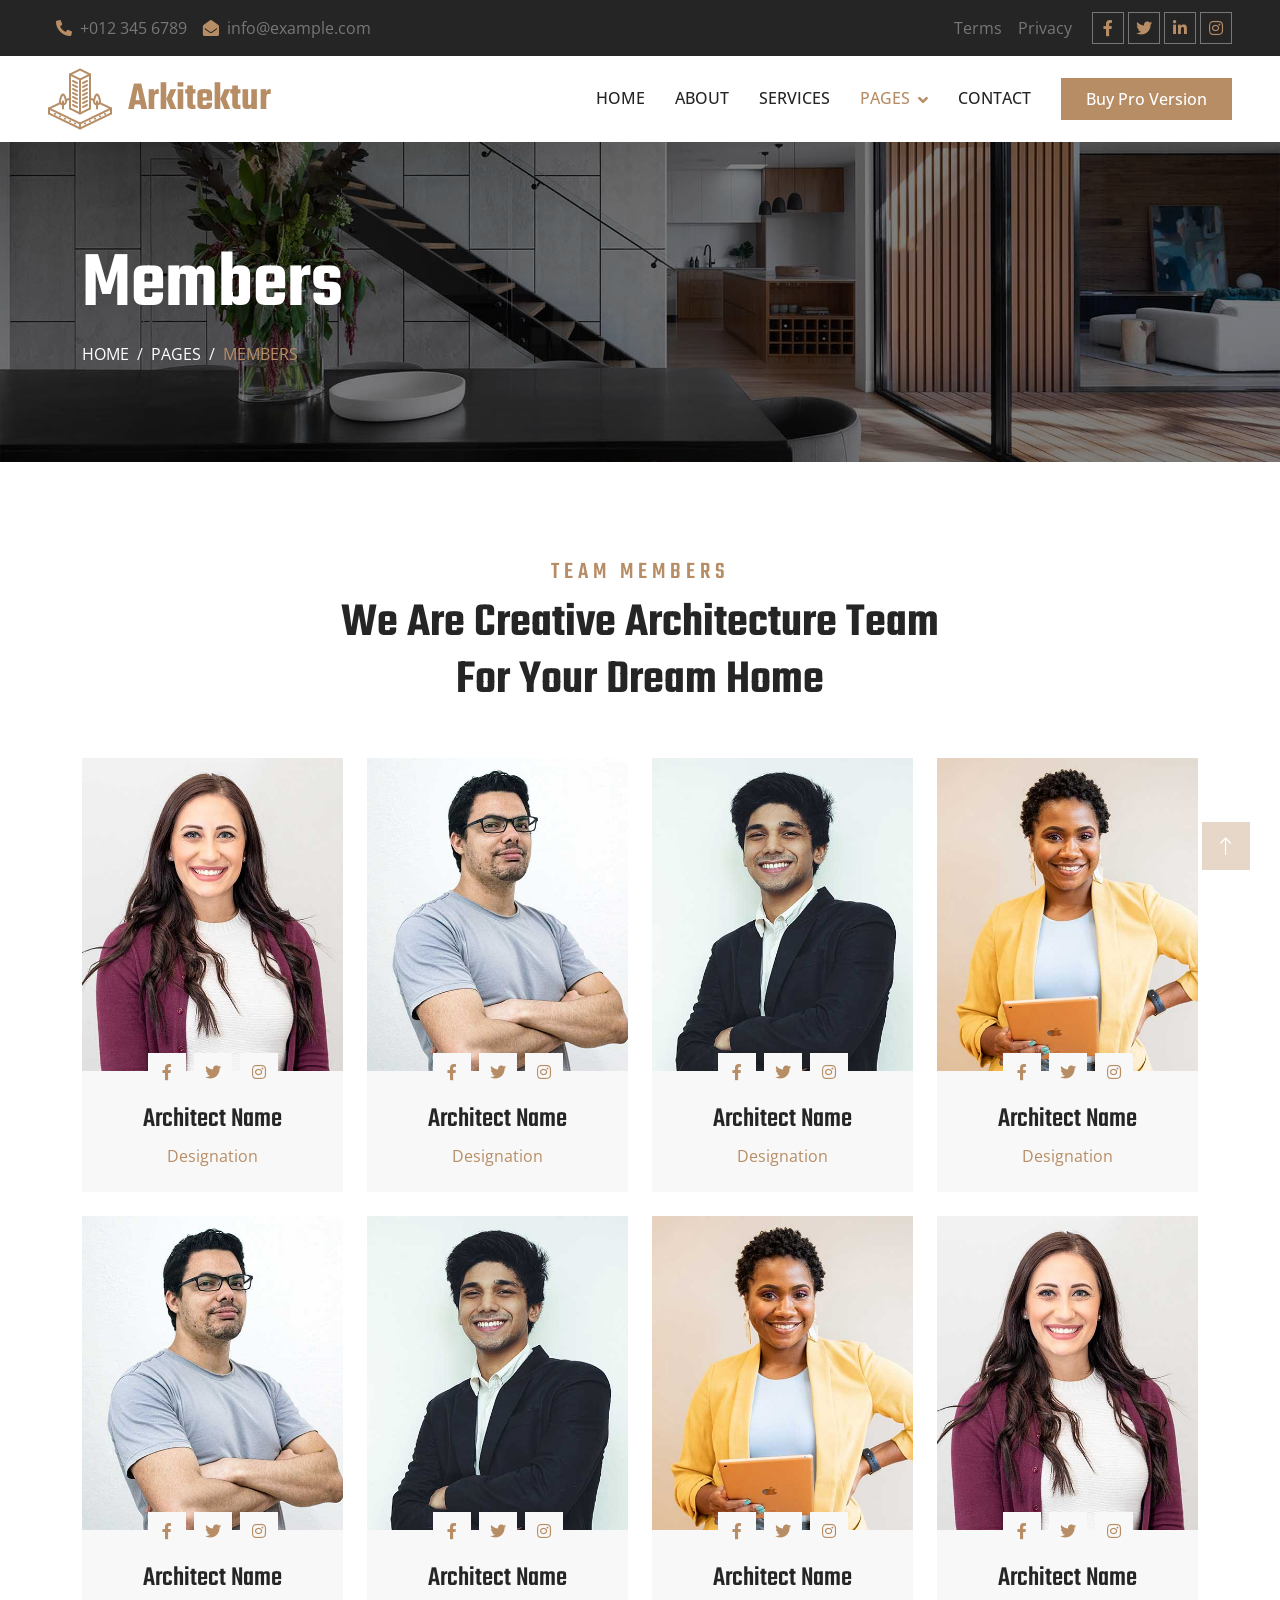
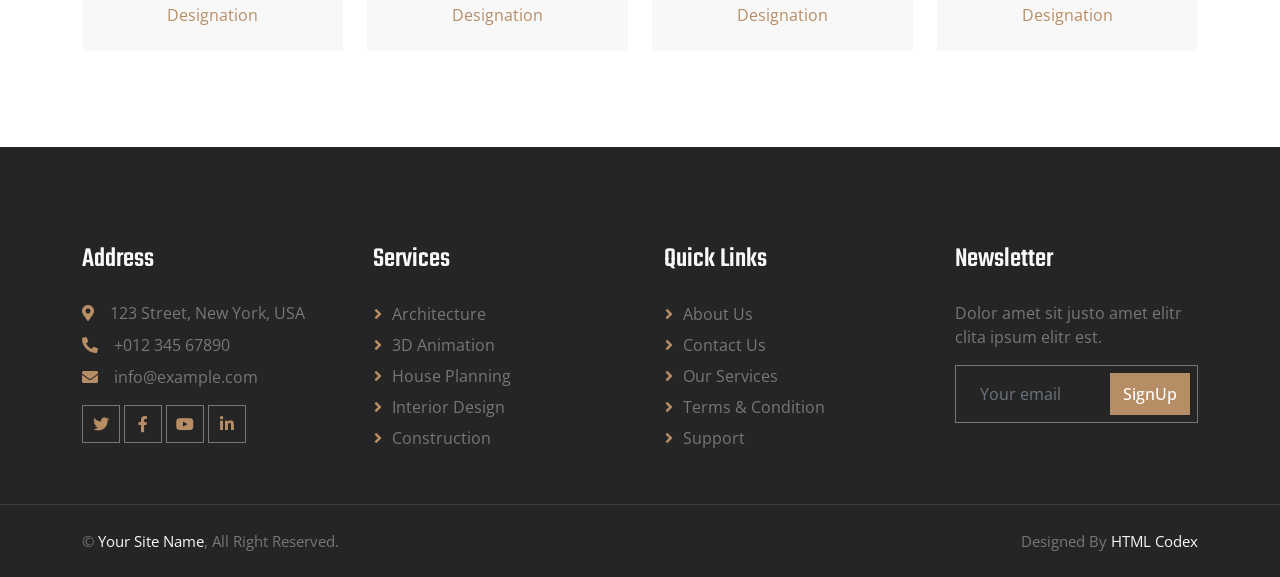
<file: team.html>
<!DOCTYPE html>
<html lang="en">

<head>
    <meta charset="utf-8">
    <title>Arkitektur - Architecture HTML Template</title>
    <meta content="width=device-width, initial-scale=1.0" name="viewport">
    <meta content="" name="keywords">
    <meta content="" name="description">

    <!-- Favicon -->
    <link href="img/favicon.ico" rel="icon">

    <!-- Google Web Fonts -->
    <link rel="preconnect" href="https://fonts.googleapis.com">
    <link rel="preconnect" href="https://fonts.gstatic.com" crossorigin>
    <link href="https://fonts.googleapis.com/css2?family=Open+Sans:wght@400;500;600&family=Teko:wght@400;500;600&display=swap" rel="stylesheet">

    <!-- Icon Font Stylesheet -->
    <link href="https://cdnjs.cloudflare.com/ajax/libs/font-awesome/5.10.0/css/all.min.css" rel="stylesheet">
    <link href="https://cdn.jsdelivr.net/npm/bootstrap-icons@1.4.1/font/bootstrap-icons.css" rel="stylesheet">

    <!-- Libraries Stylesheet -->
    <link href="lib/animate/animate.min.css" rel="stylesheet">
    <link href="lib/owlcarousel/assets/owl.carousel.min.css" rel="stylesheet">
    <link href="lib/tempusdominus/css/tempusdominus-bootstrap-4.min.css" rel="stylesheet" />

    <!-- Customized Bootstrap Stylesheet -->
    <link href="css/bootstrap.min.css" rel="stylesheet">

    <!-- Template Stylesheet -->
    <link href="css/style.css" rel="stylesheet">
</head>

<body>
    <!-- Spinner Start -->
    <div id="spinner" class="show bg-white position-fixed translate-middle w-100 vh-100 top-50 start-50 d-flex align-items-center justify-content-center">
        <div class="spinner-border position-relative text-primary" style="width: 6rem; height: 6rem;" role="status"></div>
        <img class="position-absolute top-50 start-50 translate-middle" src="img/icons/icon-1.png" alt="Icon">
    </div>
    <!-- Spinner End -->


    <!-- Topbar Start -->
    <div class="container-fluid bg-dark p-0 wow fadeIn" data-wow-delay="0.1s">
        <div class="row gx-0 d-none d-lg-flex">
            <div class="col-lg-7 px-5 text-start">
                <div class="h-100 d-inline-flex align-items-center py-3 me-3">
                    <a class="text-body px-2" href="tel:+0123456789"><i class="fa fa-phone-alt text-primary me-2"></i>+012 345 6789</a>
                    <a class="text-body px-2" href="mailto:info@example.com"><i class="fa fa-envelope-open text-primary me-2"></i>info@example.com</a>
                </div>
            </div>
            <div class="col-lg-5 px-5 text-end">
                <div class="h-100 d-inline-flex align-items-center py-3 me-2">
                    <a class="text-body px-2" href="">Terms</a>
                    <a class="text-body px-2" href="">Privacy</a>
                </div>
                <div class="h-100 d-inline-flex align-items-center">
                    <a class="btn btn-sm-square btn-outline-body me-1" href=""><i class="fab fa-facebook-f"></i></a>
                    <a class="btn btn-sm-square btn-outline-body me-1" href=""><i class="fab fa-twitter"></i></a>
                    <a class="btn btn-sm-square btn-outline-body me-1" href=""><i class="fab fa-linkedin-in"></i></a>
                    <a class="btn btn-sm-square btn-outline-body me-0" href=""><i class="fab fa-instagram"></i></a>
                </div>
            </div>
        </div>
    </div>
    <!-- Topbar End -->


    <!-- Navbar Start -->
    <nav class="navbar navbar-expand-lg bg-white navbar-light sticky-top py-lg-0 px-lg-5 wow fadeIn" data-wow-delay="0.1s">
        <a href="index.html" class="navbar-brand ms-4 ms-lg-0">
            <h1 class="text-primary m-0"><img class="me-3" src="img/icons/icon-1.png" alt="Icon">Arkitektur</h1>
        </a>
        <button type="button" class="navbar-toggler me-4" data-bs-toggle="collapse" data-bs-target="#navbarCollapse">
            <span class="navbar-toggler-icon"></span>
        </button>
        <div class="collapse navbar-collapse" id="navbarCollapse">
            <div class="navbar-nav ms-auto p-4 p-lg-0">
                <a href="index.html" class="nav-item nav-link">Home</a>
                <a href="about.html" class="nav-item nav-link">About</a>
                <a href="service.html" class="nav-item nav-link">Services</a>
                <div class="nav-item dropdown">
                    <a href="#" class="nav-link dropdown-toggle active" data-bs-toggle="dropdown">Pages</a>
                    <div class="dropdown-menu border-0 m-0">
                        <a href="feature.html" class="dropdown-item">Our Features</a>
                        <a href="project.html" class="dropdown-item">Our Projects</a>
                        <a href="team.html" class="dropdown-item active">Team Members</a>
                        <a href="appointment.html" class="dropdown-item">Appointment</a>
                        <a href="testimonial.html" class="dropdown-item">Testimonial</a>
                        <a href="404.html" class="dropdown-item">404 Page</a>
                    </div>
                </div>
                <a href="contact.html" class="nav-item nav-link">Contact</a>
            </div>
            <a href="https://htmlcodex.com/downloading/?item=2328" class="btn btn-primary py-2 px-4 d-none d-lg-block">Buy Pro Version</a>
        </div>
    </nav>
    <!-- Navbar End -->


    <!-- Page Header Start -->
    <div class="container-fluid page-header py-5 mb-5 wow fadeIn" data-wow-delay="0.1s">
        <div class="container py-5">
            <h1 class="display-1 text-white animated slideInDown">Members</h1>
            <nav aria-label="breadcrumb animated slideInDown">
                <ol class="breadcrumb text-uppercase mb-0">
                    <li class="breadcrumb-item"><a class="text-white" href="#">Home</a></li>
                    <li class="breadcrumb-item"><a class="text-white" href="#">Pages</a></li>
                    <li class="breadcrumb-item text-primary active" aria-current="page">Members</li>
                </ol>
            </nav>
        </div>
    </div>
    <!-- Page Header End -->


    <!-- Team Start -->
    <div class="container-xxl py-5">
        <div class="container">
            <div class="text-center mx-auto mb-5 wow fadeInUp" data-wow-delay="0.1s" style="max-width: 600px;">
                <h4 class="section-title">Team Members</h4>
                <h1 class="display-5 mb-4">We Are Creative Architecture Team For Your Dream Home</h1>
            </div>
            <div class="row g-0 team-items">
                <div class="col-lg-3 col-md-6 wow fadeInUp" data-wow-delay="0.1s">
                    <div class="team-item position-relative">
                        <div class="position-relative">
                            <img class="img-fluid" src="img/team-1.jpg" alt="">
                            <div class="team-social text-center">
                                <a class="btn btn-square" href=""><i class="fab fa-facebook-f"></i></a>
                                <a class="btn btn-square" href=""><i class="fab fa-twitter"></i></a>
                                <a class="btn btn-square" href=""><i class="fab fa-instagram"></i></a>
                            </div>
                        </div>
                        <div class="bg-light text-center p-4">
                            <h3 class="mt-2">Architect Name</h3>
                            <span class="text-primary">Designation</span>
                        </div>
                    </div>
                </div>
                <div class="col-lg-3 col-md-6 wow fadeInUp" data-wow-delay="0.3s">
                    <div class="team-item position-relative">
                        <div class="position-relative">
                            <img class="img-fluid" src="img/team-2.jpg" alt="">
                            <div class="team-social text-center">
                                <a class="btn btn-square" href=""><i class="fab fa-facebook-f"></i></a>
                                <a class="btn btn-square" href=""><i class="fab fa-twitter"></i></a>
                                <a class="btn btn-square" href=""><i class="fab fa-instagram"></i></a>
                            </div>
                        </div>
                        <div class="bg-light text-center p-4">
                            <h3 class="mt-2">Architect Name</h3>
                            <span class="text-primary">Designation</span>
                        </div>
                    </div>
                </div>
                <div class="col-lg-3 col-md-6 wow fadeInUp" data-wow-delay="0.5s">
                    <div class="team-item position-relative">
                        <div class="position-relative">
                            <img class="img-fluid" src="img/team-3.jpg" alt="">
                            <div class="team-social text-center">
                                <a class="btn btn-square" href=""><i class="fab fa-facebook-f"></i></a>
                                <a class="btn btn-square" href=""><i class="fab fa-twitter"></i></a>
                                <a class="btn btn-square" href=""><i class="fab fa-instagram"></i></a>
                            </div>
                        </div>
                        <div class="bg-light text-center p-4">
                            <h3 class="mt-2">Architect Name</h3>
                            <span class="text-primary">Designation</span>
                        </div>
                    </div>
                </div>
                <div class="col-lg-3 col-md-6 wow fadeInUp" data-wow-delay="0.7s">
                    <div class="team-item position-relative">
                        <div class="position-relative">
                            <img class="img-fluid" src="img/team-4.jpg" alt="">
                            <div class="team-social text-center">
                                <a class="btn btn-square" href=""><i class="fab fa-facebook-f"></i></a>
                                <a class="btn btn-square" href=""><i class="fab fa-twitter"></i></a>
                                <a class="btn btn-square" href=""><i class="fab fa-instagram"></i></a>
                            </div>
                        </div>
                        <div class="bg-light text-center p-4">
                            <h3 class="mt-2">Architect Name</h3>
                            <span class="text-primary">Designation</span>
                        </div>
                    </div>
                </div>
                <div class="col-lg-3 col-md-6 wow fadeInUp" data-wow-delay="0.1s">
                    <div class="team-item position-relative">
                        <div class="position-relative">
                            <img class="img-fluid" src="img/team-2.jpg" alt="">
                            <div class="team-social text-center">
                                <a class="btn btn-square" href=""><i class="fab fa-facebook-f"></i></a>
                                <a class="btn btn-square" href=""><i class="fab fa-twitter"></i></a>
                                <a class="btn btn-square" href=""><i class="fab fa-instagram"></i></a>
                            </div>
                        </div>
                        <div class="bg-light text-center p-4">
                            <h3 class="mt-2">Architect Name</h3>
                            <span class="text-primary">Designation</span>
                        </div>
                    </div>
                </div>
                <div class="col-lg-3 col-md-6 wow fadeInUp" data-wow-delay="0.3s">
                    <div class="team-item position-relative">
                        <div class="position-relative">
                            <img class="img-fluid" src="img/team-3.jpg" alt="">
                            <div class="team-social text-center">
                                <a class="btn btn-square" href=""><i class="fab fa-facebook-f"></i></a>
                                <a class="btn btn-square" href=""><i class="fab fa-twitter"></i></a>
                                <a class="btn btn-square" href=""><i class="fab fa-instagram"></i></a>
                            </div>
                        </div>
                        <div class="bg-light text-center p-4">
                            <h3 class="mt-2">Architect Name</h3>
                            <span class="text-primary">Designation</span>
                        </div>
                    </div>
                </div>
                <div class="col-lg-3 col-md-6 wow fadeInUp" data-wow-delay="0.5s">
                    <div class="team-item position-relative">
                        <div class="position-relative">
                            <img class="img-fluid" src="img/team-4.jpg" alt="">
                            <div class="team-social text-center">
                                <a class="btn btn-square" href=""><i class="fab fa-facebook-f"></i></a>
                                <a class="btn btn-square" href=""><i class="fab fa-twitter"></i></a>
                                <a class="btn btn-square" href=""><i class="fab fa-instagram"></i></a>
                            </div>
                        </div>
                        <div class="bg-light text-center p-4">
                            <h3 class="mt-2">Architect Name</h3>
                            <span class="text-primary">Designation</span>
                        </div>
                    </div>
                </div>
                <div class="col-lg-3 col-md-6 wow fadeInUp" data-wow-delay="0.7s">
                    <div class="team-item position-relative">
                        <div class="position-relative">
                            <img class="img-fluid" src="img/team-1.jpg" alt="">
                            <div class="team-social text-center">
                                <a class="btn btn-square" href=""><i class="fab fa-facebook-f"></i></a>
                                <a class="btn btn-square" href=""><i class="fab fa-twitter"></i></a>
                                <a class="btn btn-square" href=""><i class="fab fa-instagram"></i></a>
                            </div>
                        </div>
                        <div class="bg-light text-center p-4">
                            <h3 class="mt-2">Architect Name</h3>
                            <span class="text-primary">Designation</span>
                        </div>
                    </div>
                </div>
            </div>
        </div>
    </div>
    <!-- Team End -->
        

    <!-- Footer Start -->
    <div class="container-fluid bg-dark text-body footer mt-5 pt-5 px-0 wow fadeIn" data-wow-delay="0.1s">
        <div class="container py-5">
            <div class="row g-5">
                <div class="col-lg-3 col-md-6">
                    <h3 class="text-light mb-4">Address</h3>
                    <p class="mb-2"><i class="fa fa-map-marker-alt text-primary me-3"></i>123 Street, New York, USA</p>
                    <p class="mb-2"><i class="fa fa-phone-alt text-primary me-3"></i>+012 345 67890</p>
                    <p class="mb-2"><i class="fa fa-envelope text-primary me-3"></i>info@example.com</p>
                    <div class="d-flex pt-2">
                        <a class="btn btn-square btn-outline-body me-1" href=""><i class="fab fa-twitter"></i></a>
                        <a class="btn btn-square btn-outline-body me-1" href=""><i class="fab fa-facebook-f"></i></a>
                        <a class="btn btn-square btn-outline-body me-1" href=""><i class="fab fa-youtube"></i></a>
                        <a class="btn btn-square btn-outline-body me-0" href=""><i class="fab fa-linkedin-in"></i></a>
                    </div>
                </div>
                <div class="col-lg-3 col-md-6">
                    <h3 class="text-light mb-4">Services</h3>
                    <a class="btn btn-link" href="">Architecture</a>
                    <a class="btn btn-link" href="">3D Animation</a>
                    <a class="btn btn-link" href="">House Planning</a>
                    <a class="btn btn-link" href="">Interior Design</a>
                    <a class="btn btn-link" href="">Construction</a>
                </div>
                <div class="col-lg-3 col-md-6">
                    <h3 class="text-light mb-4">Quick Links</h3>
                    <a class="btn btn-link" href="">About Us</a>
                    <a class="btn btn-link" href="">Contact Us</a>
                    <a class="btn btn-link" href="">Our Services</a>
                    <a class="btn btn-link" href="">Terms & Condition</a>
                    <a class="btn btn-link" href="">Support</a>
                </div>
                <div class="col-lg-3 col-md-6">
                    <h3 class="text-light mb-4">Newsletter</h3>
                    <p>Dolor amet sit justo amet elitr clita ipsum elitr est.</p>
                    <div class="position-relative mx-auto" style="max-width: 400px;">
                        <input class="form-control bg-transparent w-100 py-3 ps-4 pe-5" type="text" placeholder="Your email">
                        <button type="button" class="btn btn-primary py-2 position-absolute top-0 end-0 mt-2 me-2">SignUp</button>
                    </div>
                </div>
            </div>
        </div>
        <div class="container-fluid copyright">
            <div class="container">
                <div class="row">
                    <div class="col-md-6 text-center text-md-start mb-3 mb-md-0">
                        &copy; <a href="#">Your Site Name</a>, All Right Reserved.
                    </div>
                    <div class="col-md-6 text-center text-md-end">
                        <!--/*** The author’s attribution link must remain intact in the template. ***/-->
                        <!--/*** If you wish to remove this credit link, please purchase the Buy Pro Version . ***/-->
                        Designed By <a href="https://htmlcodex.com">HTML Codex</a>
                    </div>
                </div>
            </div>
        </div>
    </div>
    <!-- Footer End -->


    <!-- Back to Top -->
    <a href="#" class="btn btn-lg btn-primary btn-lg-square back-to-top"><i class="bi bi-arrow-up"></i></a>


    <!-- JavaScript Libraries -->
    <script src="https://code.jquery.com/jquery-3.4.1.min.js"></script>
    <script src="https://cdn.jsdelivr.net/npm/bootstrap@5.0.0/dist/js/bootstrap.bundle.min.js"></script>
    <script src="lib/wow/wow.min.js"></script>
    <script src="lib/easing/easing.min.js"></script>
    <script src="lib/waypoints/waypoints.min.js"></script>
    <script src="lib/counterup/counterup.min.js"></script>
    <script src="lib/owlcarousel/owl.carousel.min.js"></script>
    <script src="lib/tempusdominus/js/moment.min.js"></script>
    <script src="lib/tempusdominus/js/moment-timezone.min.js"></script>
    <script src="lib/tempusdominus/js/tempusdominus-bootstrap-4.min.js"></script>

    <!-- Template Javascript -->
    <script src="js/main.js"></script>
</body>

</html>
</file>
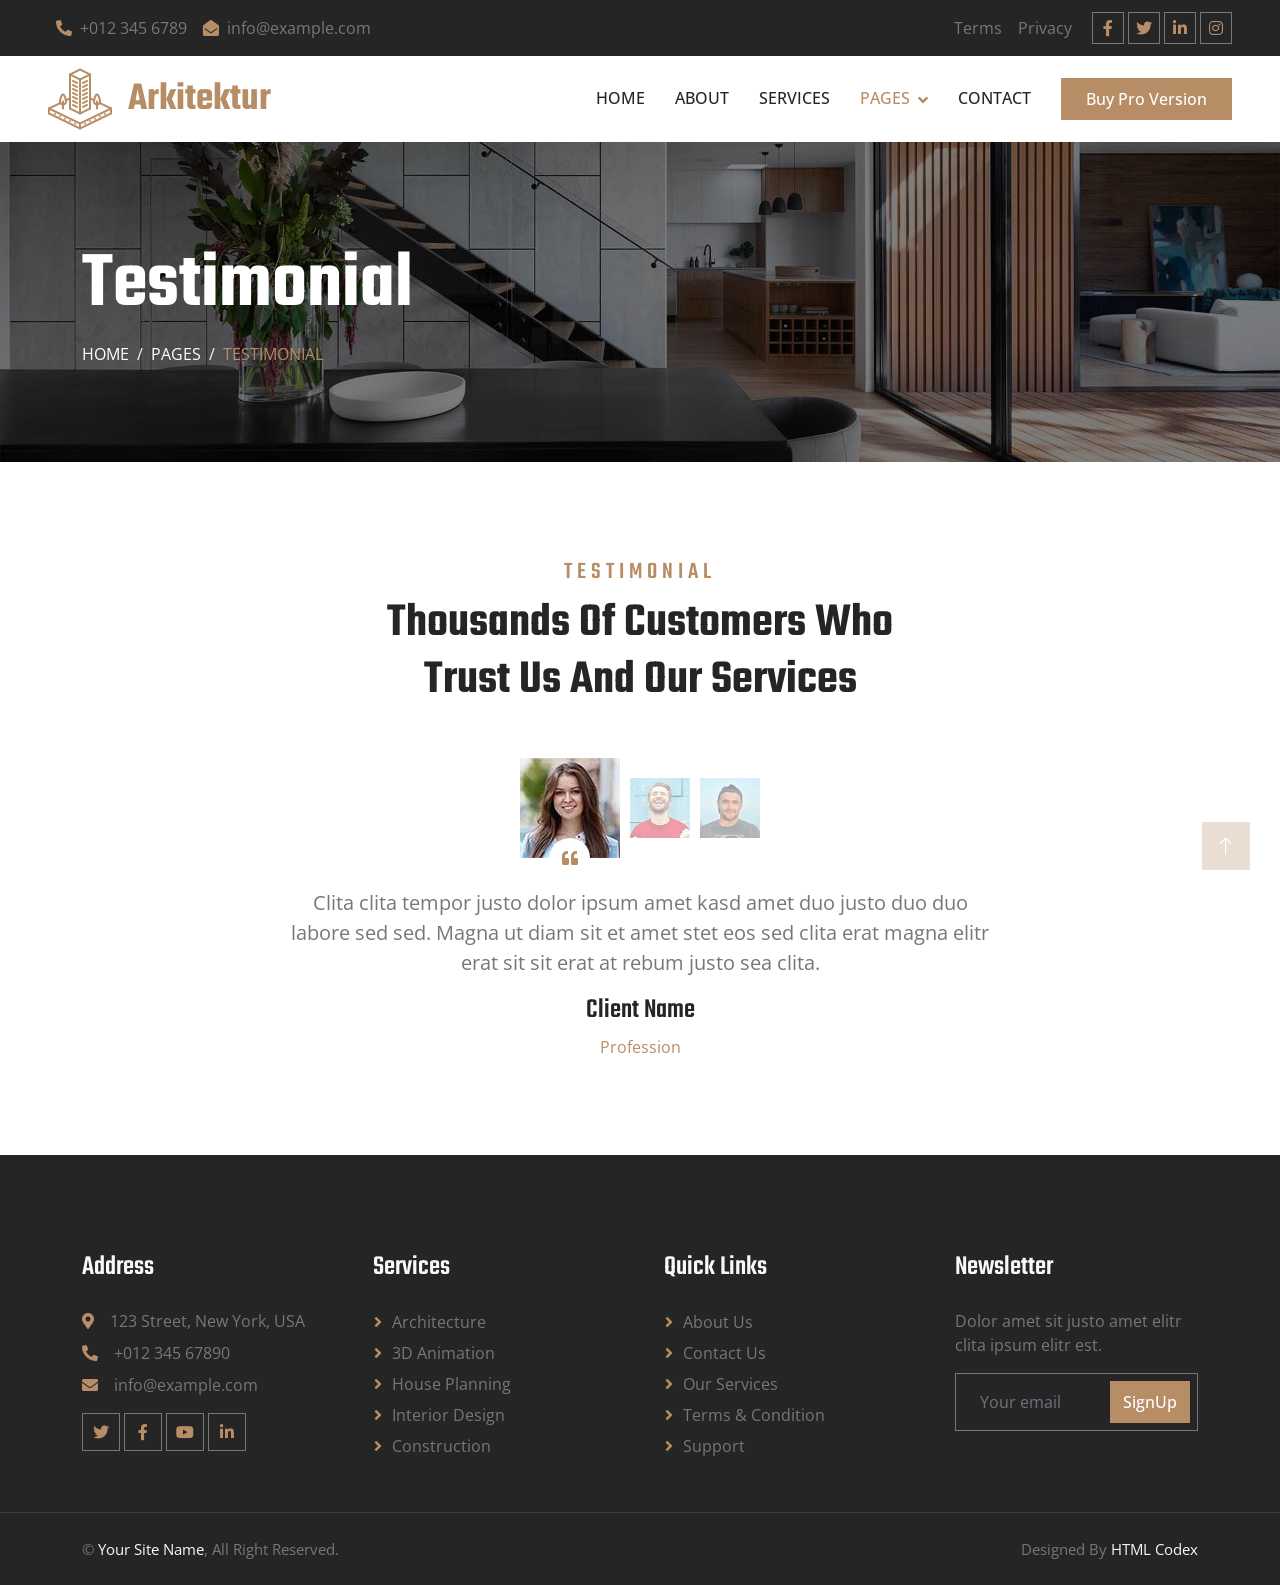
<file: testimonial.html>
<!DOCTYPE html>
<html lang="en">

<head>
    <meta charset="utf-8">
    <title>Arkitektur - Architecture HTML Template</title>
    <meta content="width=device-width, initial-scale=1.0" name="viewport">
    <meta content="" name="keywords">
    <meta content="" name="description">

    <!-- Favicon -->
    <link href="img/favicon.ico" rel="icon">

    <!-- Google Web Fonts -->
    <link rel="preconnect" href="https://fonts.googleapis.com">
    <link rel="preconnect" href="https://fonts.gstatic.com" crossorigin>
    <link href="https://fonts.googleapis.com/css2?family=Open+Sans:wght@400;500;600&family=Teko:wght@400;500;600&display=swap" rel="stylesheet">

    <!-- Icon Font Stylesheet -->
    <link href="https://cdnjs.cloudflare.com/ajax/libs/font-awesome/5.10.0/css/all.min.css" rel="stylesheet">
    <link href="https://cdn.jsdelivr.net/npm/bootstrap-icons@1.4.1/font/bootstrap-icons.css" rel="stylesheet">

    <!-- Libraries Stylesheet -->
    <link href="lib/animate/animate.min.css" rel="stylesheet">
    <link href="lib/owlcarousel/assets/owl.carousel.min.css" rel="stylesheet">
    <link href="lib/tempusdominus/css/tempusdominus-bootstrap-4.min.css" rel="stylesheet" />

    <!-- Customized Bootstrap Stylesheet -->
    <link href="css/bootstrap.min.css" rel="stylesheet">

    <!-- Template Stylesheet -->
    <link href="css/style.css" rel="stylesheet">
</head>

<body>
    <!-- Spinner Start -->
    <div id="spinner" class="show bg-white position-fixed translate-middle w-100 vh-100 top-50 start-50 d-flex align-items-center justify-content-center">
        <div class="spinner-border position-relative text-primary" style="width: 6rem; height: 6rem;" role="status"></div>
        <img class="position-absolute top-50 start-50 translate-middle" src="img/icons/icon-1.png" alt="Icon">
    </div>
    <!-- Spinner End -->


    <!-- Topbar Start -->
    <div class="container-fluid bg-dark p-0 wow fadeIn" data-wow-delay="0.1s">
        <div class="row gx-0 d-none d-lg-flex">
            <div class="col-lg-7 px-5 text-start">
                <div class="h-100 d-inline-flex align-items-center py-3 me-3">
                    <a class="text-body px-2" href="tel:+0123456789"><i class="fa fa-phone-alt text-primary me-2"></i>+012 345 6789</a>
                    <a class="text-body px-2" href="mailto:info@example.com"><i class="fa fa-envelope-open text-primary me-2"></i>info@example.com</a>
                </div>
            </div>
            <div class="col-lg-5 px-5 text-end">
                <div class="h-100 d-inline-flex align-items-center py-3 me-2">
                    <a class="text-body px-2" href="">Terms</a>
                    <a class="text-body px-2" href="">Privacy</a>
                </div>
                <div class="h-100 d-inline-flex align-items-center">
                    <a class="btn btn-sm-square btn-outline-body me-1" href=""><i class="fab fa-facebook-f"></i></a>
                    <a class="btn btn-sm-square btn-outline-body me-1" href=""><i class="fab fa-twitter"></i></a>
                    <a class="btn btn-sm-square btn-outline-body me-1" href=""><i class="fab fa-linkedin-in"></i></a>
                    <a class="btn btn-sm-square btn-outline-body me-0" href=""><i class="fab fa-instagram"></i></a>
                </div>
            </div>
        </div>
    </div>
    <!-- Topbar End -->


    <!-- Navbar Start -->
    <nav class="navbar navbar-expand-lg bg-white navbar-light sticky-top py-lg-0 px-lg-5 wow fadeIn" data-wow-delay="0.1s">
        <a href="index.html" class="navbar-brand ms-4 ms-lg-0">
            <h1 class="text-primary m-0"><img class="me-3" src="img/icons/icon-1.png" alt="Icon">Arkitektur</h1>
        </a>
        <button type="button" class="navbar-toggler me-4" data-bs-toggle="collapse" data-bs-target="#navbarCollapse">
            <span class="navbar-toggler-icon"></span>
        </button>
        <div class="collapse navbar-collapse" id="navbarCollapse">
            <div class="navbar-nav ms-auto p-4 p-lg-0">
                <a href="index.html" class="nav-item nav-link">Home</a>
                <a href="about.html" class="nav-item nav-link">About</a>
                <a href="service.html" class="nav-item nav-link">Services</a>
                <div class="nav-item dropdown">
                    <a href="#" class="nav-link dropdown-toggle active" data-bs-toggle="dropdown">Pages</a>
                    <div class="dropdown-menu border-0 m-0">
                        <a href="feature.html" class="dropdown-item">Our Features</a>
                        <a href="project.html" class="dropdown-item">Our Projects</a>
                        <a href="team.html" class="dropdown-item">Team Members</a>
                        <a href="appointment.html" class="dropdown-item">Appointment</a>
                        <a href="testimonial.html" class="dropdown-item active">Testimonial</a>
                        <a href="404.html" class="dropdown-item">404 Page</a>
                    </div>
                </div>
                <a href="contact.html" class="nav-item nav-link">Contact</a>
            </div>
            <a href="https://htmlcodex.com/downloading/?item=2328" class="btn btn-primary py-2 px-4 d-none d-lg-block">Buy Pro Version</a>
        </div>
    </nav>
    <!-- Navbar End -->


    <!-- Page Header Start -->
    <div class="container-fluid page-header py-5 mb-5 wow fadeIn" data-wow-delay="0.1s">
        <div class="container py-5">
            <h1 class="display-1 text-white animated slideInDown">Testimonial</h1>
            <nav aria-label="breadcrumb animated slideInDown">
                <ol class="breadcrumb text-uppercase mb-0">
                    <li class="breadcrumb-item"><a class="text-white" href="#">Home</a></li>
                    <li class="breadcrumb-item"><a class="text-white" href="#">Pages</a></li>
                    <li class="breadcrumb-item text-primary active" aria-current="page">Testimonial</li>
                </ol>
            </nav>
        </div>
    </div>
    <!-- Page Header End -->


    <!-- Testimonial Start -->
    <div class="container-xxl py-5">
        <div class="container">
            <div class="text-center mx-auto mb-5 wow fadeInUp" data-wow-delay="0.1s" style="max-width: 600px;">
                <h4 class="section-title">Testimonial</h4>
                <h1 class="display-5 mb-4">Thousands Of Customers Who Trust Us And Our Services</h1>
            </div>
            <div class="owl-carousel testimonial-carousel wow fadeInUp" data-wow-delay="0.1s">
                <div class="testimonial-item text-center" data-dot="<img class='img-fluid' src='img/testimonial-1.jpg' alt=''>">
                    <p class="fs-5">Clita clita tempor justo dolor ipsum amet kasd amet duo justo duo duo labore sed sed. Magna ut diam sit et amet stet eos sed clita erat magna elitr erat sit sit erat at rebum justo sea clita.</p>
                    <h3>Client Name</h3>
                    <span class="text-primary">Profession</span>
                </div>
                <div class="testimonial-item text-center" data-dot="<img class='img-fluid' src='img/testimonial-2.jpg' alt=''>">
                    <p class="fs-5">Clita clita tempor justo dolor ipsum amet kasd amet duo justo duo duo labore sed sed. Magna ut diam sit et amet stet eos sed clita erat magna elitr erat sit sit erat at rebum justo sea clita.</p>
                    <h3>Client Name</h3>
                    <span class="text-primary">Profession</span>
                </div>
                <div class="testimonial-item text-center" data-dot="<img class='img-fluid' src='img/testimonial-3.jpg' alt=''>">
                    <p class="fs-5">Clita clita tempor justo dolor ipsum amet kasd amet duo justo duo duo labore sed sed. Magna ut diam sit et amet stet eos sed clita erat magna elitr erat sit sit erat at rebum justo sea clita.</p>
                    <h3>Client Name</h3>
                    <span class="text-primary">Profession</span>
                </div>
            </div>      
        </div>
    </div>
    <!-- Testimonial End -->
        

    <!-- Footer Start -->
    <div class="container-fluid bg-dark text-body footer mt-5 pt-5 px-0 wow fadeIn" data-wow-delay="0.1s">
        <div class="container py-5">
            <div class="row g-5">
                <div class="col-lg-3 col-md-6">
                    <h3 class="text-light mb-4">Address</h3>
                    <p class="mb-2"><i class="fa fa-map-marker-alt text-primary me-3"></i>123 Street, New York, USA</p>
                    <p class="mb-2"><i class="fa fa-phone-alt text-primary me-3"></i>+012 345 67890</p>
                    <p class="mb-2"><i class="fa fa-envelope text-primary me-3"></i>info@example.com</p>
                    <div class="d-flex pt-2">
                        <a class="btn btn-square btn-outline-body me-1" href=""><i class="fab fa-twitter"></i></a>
                        <a class="btn btn-square btn-outline-body me-1" href=""><i class="fab fa-facebook-f"></i></a>
                        <a class="btn btn-square btn-outline-body me-1" href=""><i class="fab fa-youtube"></i></a>
                        <a class="btn btn-square btn-outline-body me-0" href=""><i class="fab fa-linkedin-in"></i></a>
                    </div>
                </div>
                <div class="col-lg-3 col-md-6">
                    <h3 class="text-light mb-4">Services</h3>
                    <a class="btn btn-link" href="">Architecture</a>
                    <a class="btn btn-link" href="">3D Animation</a>
                    <a class="btn btn-link" href="">House Planning</a>
                    <a class="btn btn-link" href="">Interior Design</a>
                    <a class="btn btn-link" href="">Construction</a>
                </div>
                <div class="col-lg-3 col-md-6">
                    <h3 class="text-light mb-4">Quick Links</h3>
                    <a class="btn btn-link" href="">About Us</a>
                    <a class="btn btn-link" href="">Contact Us</a>
                    <a class="btn btn-link" href="">Our Services</a>
                    <a class="btn btn-link" href="">Terms & Condition</a>
                    <a class="btn btn-link" href="">Support</a>
                </div>
                <div class="col-lg-3 col-md-6">
                    <h3 class="text-light mb-4">Newsletter</h3>
                    <p>Dolor amet sit justo amet elitr clita ipsum elitr est.</p>
                    <div class="position-relative mx-auto" style="max-width: 400px;">
                        <input class="form-control bg-transparent w-100 py-3 ps-4 pe-5" type="text" placeholder="Your email">
                        <button type="button" class="btn btn-primary py-2 position-absolute top-0 end-0 mt-2 me-2">SignUp</button>
                    </div>
                </div>
            </div>
        </div>
        <div class="container-fluid copyright">
            <div class="container">
                <div class="row">
                    <div class="col-md-6 text-center text-md-start mb-3 mb-md-0">
                        &copy; <a href="#">Your Site Name</a>, All Right Reserved.
                    </div>
                    <div class="col-md-6 text-center text-md-end">
                        <!--/*** The author’s attribution link must remain intact in the template. ***/-->
                        <!--/*** If you wish to remove this credit link, please purchase the Pro Version . ***/-->
                        Designed By <a href="https://htmlcodex.com">HTML Codex</a>
                    </div>
                </div>
            </div>
        </div>
    </div>
    <!-- Footer End -->


    <!-- Back to Top -->
    <a href="#" class="btn btn-lg btn-primary btn-lg-square back-to-top"><i class="bi bi-arrow-up"></i></a>


    <!-- JavaScript Libraries -->
    <script src="https://code.jquery.com/jquery-3.4.1.min.js"></script>
    <script src="https://cdn.jsdelivr.net/npm/bootstrap@5.0.0/dist/js/bootstrap.bundle.min.js"></script>
    <script src="lib/wow/wow.min.js"></script>
    <script src="lib/easing/easing.min.js"></script>
    <script src="lib/waypoints/waypoints.min.js"></script>
    <script src="lib/counterup/counterup.min.js"></script>
    <script src="lib/owlcarousel/owl.carousel.min.js"></script>
    <script src="lib/tempusdominus/js/moment.min.js"></script>
    <script src="lib/tempusdominus/js/moment-timezone.min.js"></script>
    <script src="lib/tempusdominus/js/tempusdominus-bootstrap-4.min.js"></script>

    <!-- Template Javascript -->
    <script src="js/main.js"></script>
</body>

</html>
</file>
<file: css/style.css>
/********** Template CSS **********/
:root {
  
      --primary: #B78D65; 
    --light: #F8F8F8;
    --dark: #252525;
}

h1,
h2,
.h1,
.h2,
.fw-bold {
    font-weight: 600 !important;
}

h3,
h4,
.h3,
.h4,
.fw-medium {
    font-weight: 500 !important;
}

h5,
h6,
.h5,
.h6,
.fw-normal {
    font-weight: 400 !important;
}

.back-to-top {
    position: fixed;
    display: none;
    right: 30px;
    bottom: 30px;
    z-index: 99;
}


/*** Spinner ***/
#spinner {
    opacity: 0;
    visibility: hidden;
    transition: opacity .5s ease-out, visibility 0s linear .5s;
    z-index: 99999;
}

#spinner.show {
    transition: opacity .5s ease-out, visibility 0s linear 0s;
    visibility: visible;
    opacity: 1;
}


/*** Button ***/
.btn {
    font-weight: 500;
    transition: .5s;
}

.btn.btn-primary,
.btn.btn-secondary {
    color: #FFFFFF;
}

.btn-square {
    width: 38px;
    height: 38px;
}

.btn-sm-square {
    width: 32px;
    height: 32px;
}

.btn-lg-square {
    width: 48px;
    height: 48px;
}

.btn-square,
.btn-sm-square,
.btn-lg-square {
    padding: 0;
    display: flex;
    align-items: center;
    justify-content: center;
    font-weight: normal;
}

.btn-outline-body {
    color: var(--primary);
    border-color: #777777;
}

.btn-outline-body:hover {
    color: #FFFFFF;
    background: var(--primary);
    border-color: var(--primary);
}


/*** Navbar ***/
.navbar .dropdown-toggle::after {
    border: none;
    content: "\f107";
    font-family: "Font Awesome 5 Free";
    font-weight: 900;
    vertical-align: middle;
    margin-left: 8px;
}

.navbar .navbar-nav .nav-link {
    margin-right: 30px;
    padding: 30px 0;
    color: var(--dark);
    font-weight: 500;
    text-transform: uppercase;
    outline: none;
}

.navbar .navbar-nav .nav-link:hover,
.navbar .navbar-nav .nav-link.active {
    color: var(--primary);
}

.navbar.sticky-top {
    top: -100px;
    transition: .5s;
}

@media (max-width: 991.98px) {
    .navbar .navbar-nav .nav-link {
        margin-right: 0;
        padding: 10px 0;
    }

    .navbar .navbar-nav {
        border-top: 1px solid #EEEEEE;
    }
}

@media (min-width: 992px) {
    .navbar .nav-item .dropdown-menu {
        display: block;
        visibility: hidden;
        top: 100%;
        transform: rotateX(-75deg);
        transform-origin: 0% 0%;
        transition: .5s;
        opacity: 0;
    }

    .navbar .nav-item:hover .dropdown-menu {
        transform: rotateX(0deg);
        visibility: visible;
        transition: .5s;
        opacity: 1;
    }
}


/*** Header ***/
.owl-carousel-inner {
    position: absolute;
    width: 100%;
    height: 100%;
    top: 0;
    left: 0;
    display: flex;
    align-items: center;
    background: rgba(0, 0, 0, .5);
}

@media (max-width: 768px) {
    .header-carousel .owl-carousel-item {
        position: relative;
        min-height: 500px;
    }

    .header-carousel .owl-carousel-item img {
        position: absolute;
        width: 100%;
        height: 100%;
        object-fit: cover;
    }

    .header-carousel .owl-carousel-item p {
        font-size: 16px !important;
    }
}

.header-carousel .owl-dots {
    position: absolute;
    width: 60px;
    height: 100%;
    top: 0;
    right: 30px;
    display: flex;
    flex-direction: column;
    align-items: center;
    justify-content: center;
}

.header-carousel .owl-dots .owl-dot {
    position: relative;
    width: 45px;
    height: 45px;
    margin: 5px 0;
    background: var(--dark);
    transition: .5s;
}

.header-carousel .owl-dots .owl-dot.active {
    width: 60px;
    height: 60px;
}

.header-carousel .owl-dots .owl-dot img {
    position: absolute;
    width: 100%;
    height: 100%;
    object-fit: cover;
    padding: 2px;
    transition: .5s;
    opacity: .3;
}

.header-carousel .owl-dots .owl-dot.active img {
    opacity: 1;
}

.page-header {
    background: linear-gradient(rgba(0, 0, 0, .5), rgba(0, 0, 0, .5)), url(../img/carousel-1.jpg) center center no-repeat;
    background-size: cover;
}

.breadcrumb-item+.breadcrumb-item::before {
    color: var(--light);
}


/*** Section Title ***/
.section-title {
    color: var(--primary);
    font-weight: 600;
    letter-spacing: 5px;
    text-transform: uppercase;
}


/*** Facts ***/
.fact-item .fact-icon {
    width: 120px;
    height: 120px;
    margin-top: -60px;
    margin-bottom: 1.5rem;
    display: inline-flex;
    align-items: center;
    justify-content: center;
    background: #FFFFFF;
    border-radius: 120px;
    transition: .5s;
}

.fact-item:hover .fact-icon {
    background: var(--dark);
}

.fact-item .fact-icon i {
    color: var(--primary);
    transition: .5;
}

.fact-item:hover .fact-icon i {
    color: #FFFFFF;
}


/*** About & Feature ***/
.about-img,
.feature-img {
    position: relative;
    height: 100%;
    min-height: 400px;
}

.about-img img,
.feature-img img {
    position: absolute;
    width: 60%;
    height: 80%;
    object-fit: cover;
}

.about-img img:last-child,
.feature-img img:last-child {
    margin: 20% 0 0 40%;
}

.about-img::before,
.feature-img::before {
    position: absolute;
    content: "";
    width: 60%;
    height: 80%;
    top: 10%;
    left: 20%;
    border: 5px solid var(--primary);
    z-index: -1;
}


/*** Service ***/
.service-item .bg-img {
    position: absolute;
    width: 100%;
    height: 100%;
    object-fit: cover;
    z-index: -1;
}

.service-item .service-text {
    background: var(--light);
    transition: .5s;
}

.service-item:hover .service-text {
    background: rgba(0, 0, 0, .7);
}

.service-item * {
    transition: .5;
}

.service-item:hover * {
    color: #FFFFFF;
}

.service-item .btn {
    width: 40px;
    height: 40px;
    display: inline-flex;
    align-items: center;
    color: var(--dark);
    background: #FFFFFF;
    white-space: nowrap;
    overflow: hidden;
    transition: .5s;
}

.service-item:hover .btn {
    width: 140px;
}


/*** Project ***/
.project .nav .nav-link {
    background: var(--light);
    transition: .5s;
}

.project .nav .nav-link.active {
    background: var(--primary);
}

.project .nav .nav-link.active h3 {
    color: #FFFFFF !important;
}


/*** Team ***/
.team-items {
    margin: -.75rem;
}

.team-item {
    padding: .75rem;
}

.team-item::after {
    position: absolute;
    content: "";
    width: 100%;
    height: 0;
    top: 0;
    left: 0;
    background: #FFFFFF;
    transition: .5s;
    z-index: -1;
}

.team-item:hover::after {
    height: 100%;
    background: var(--primary);
}

.team-item .team-social {
    position: absolute;
    width: 100%;
    bottom: -20px;
    left: 0;
}

.team-item .team-social .btn {
    display: inline-flex;
    margin: 0 2px;
    color: var(--primary);
    background: var(--light);
}

.team-item .team-social .btn:hover {
    color: #FFFFFF;
    background: var(--primary);
}


/*** Appointment ***/
.bootstrap-datetimepicker-widget.bottom {
    top: auto !important;
}

.bootstrap-datetimepicker-widget .table * {
    border-bottom-width: 0px;
}

.bootstrap-datetimepicker-widget .table th {
    font-weight: 500;
}

.bootstrap-datetimepicker-widget.dropdown-menu {
    padding: 10px;
    border-radius: 2px;
}

.bootstrap-datetimepicker-widget table td.active,
.bootstrap-datetimepicker-widget table td.active:hover {
    background: var(--primary);
}

.bootstrap-datetimepicker-widget table td.today::before {
    border-bottom-color: var(--primary);
}


/*** Testimonial ***/
.testimonial-carousel {
    display: flex !important;
    flex-direction: column-reverse;
    max-width: 700px;
    margin: 0 auto;
}

.testimonial-carousel .owl-dots {
    height: 100px;
    display: flex;
    align-items: center;
    justify-content: center;
    margin-bottom: 30px;
}

.testimonial-carousel .owl-dots .owl-dot {
    position: relative;
    width: 60px;
    height: 60px;
    margin: 0 5px;
    transition: .5s;
}

.testimonial-carousel .owl-dots .owl-dot.active {
    width: 100px;
    height: 100px;
}

.testimonial-carousel .owl-dots .owl-dot::after {
    position: absolute;
    width: 40px;
    height: 40px;
    bottom: -20px;
    left: 50%;
    transform: translateX(-50%);
    display: flex;
    align-items: center;
    justify-content: center;
    content: "\f10d";
    font-family: "Font Awesome 5 Free";
    font-weight: 900;
    color: var(--primary);
    background: #FFFFFF;
    border-radius: 40px;
    transition: .5s;
    opacity: 0;
}

.testimonial-carousel .owl-dots .owl-dot.active::after {
    opacity: 1;
}

.testimonial-carousel .owl-dots .owl-dot img {
    opacity: .4;
    transition: .5s;
}

.testimonial-carousel .owl-dots .owl-dot.active img {
    opacity: 1;
}


/*** Footer ***/
.footer .btn.btn-link {
    display: block;
    margin-bottom: 5px;
    padding: 0;
    text-align: left;
    color: #777777;
    font-weight: normal;
    text-transform: capitalize;
    transition: .3s;
}

.footer .btn.btn-link::before {
    position: relative;
    content: "\f105";
    font-family: "Font Awesome 5 Free";
    font-weight: 900;
    color: var(--primary);
    margin-right: 10px;
}

.footer .btn.btn-link:hover {
    color: var(--primary);
    letter-spacing: 1px;
    box-shadow: none;
}

.footer .form-control {
    border-color: #777777;
}

.footer .copyright {
    padding: 25px 0;
    font-size: 15px;
    border-top: 1px solid rgba(256, 256, 256, .1);
}

.footer .copyright a {
    color: var(--light);
}

.footer .copyright a:hover {
    color: var(--primary);
}
</file>
